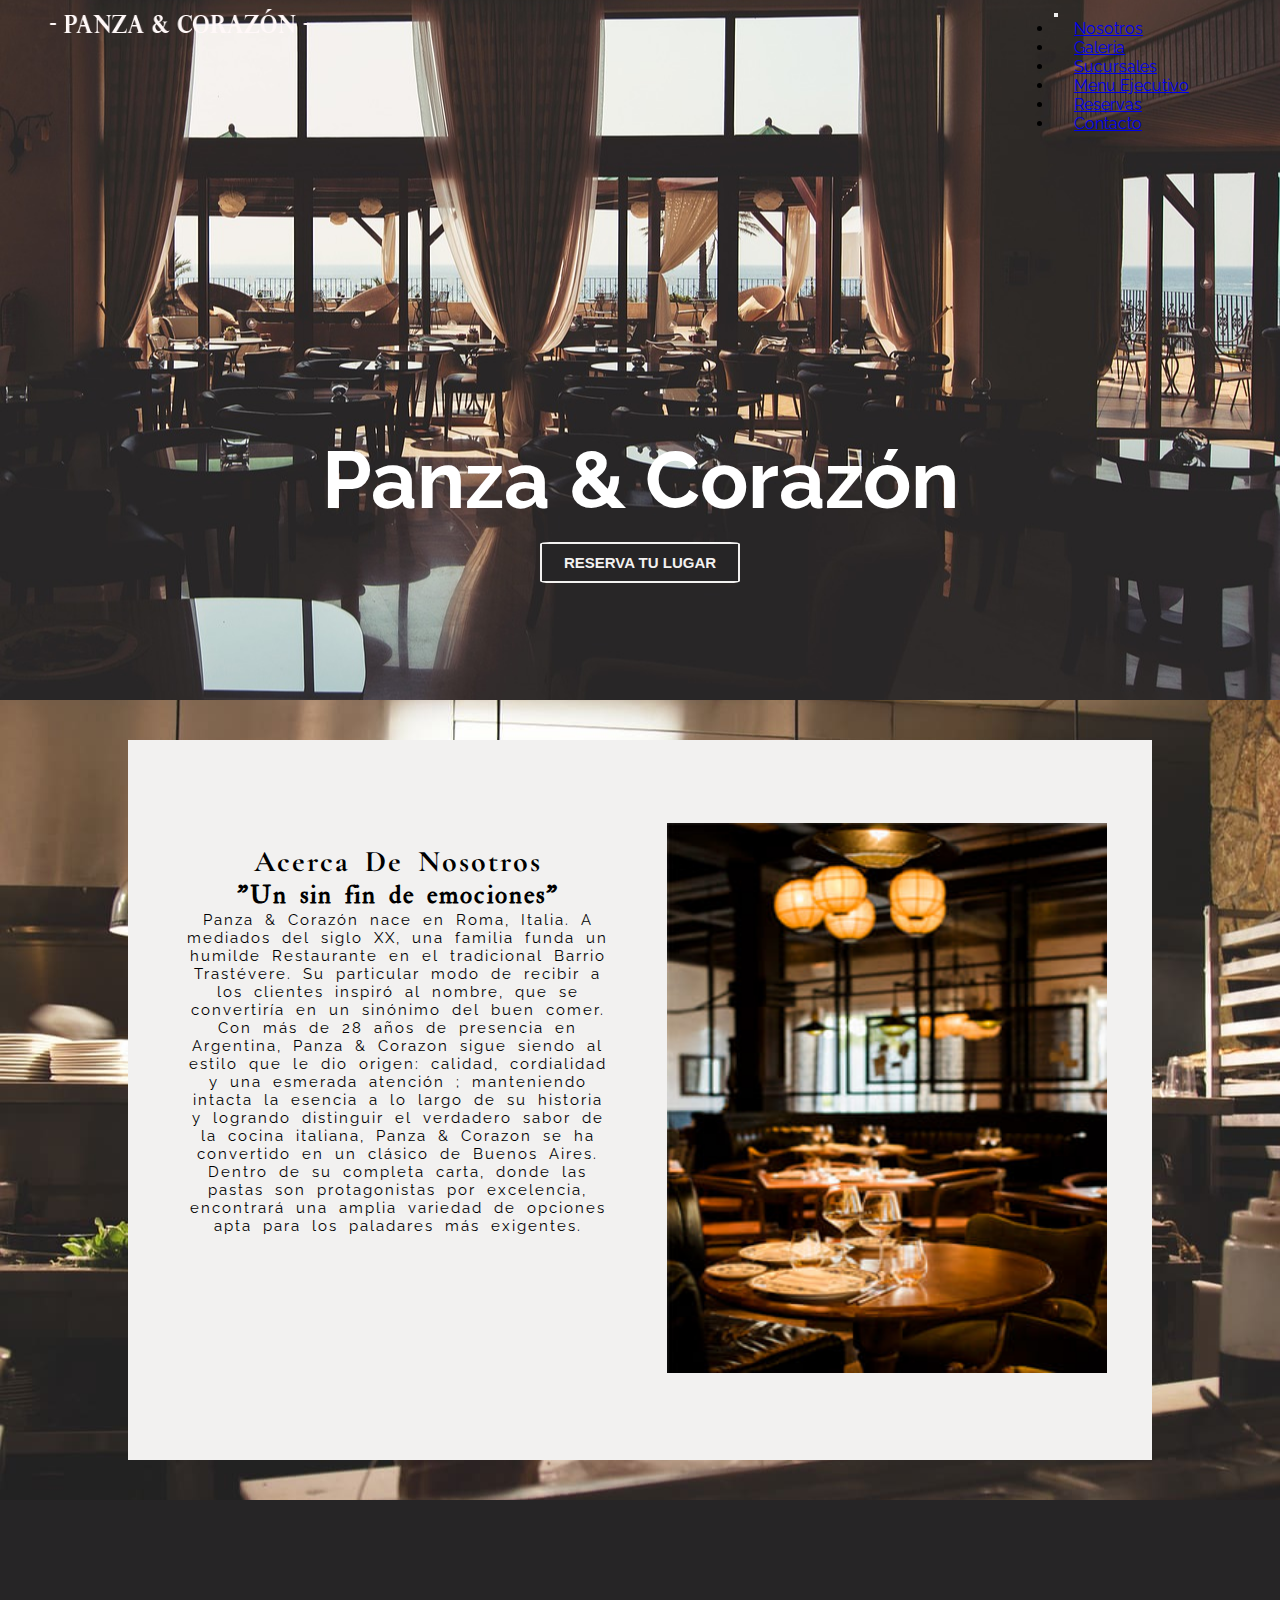
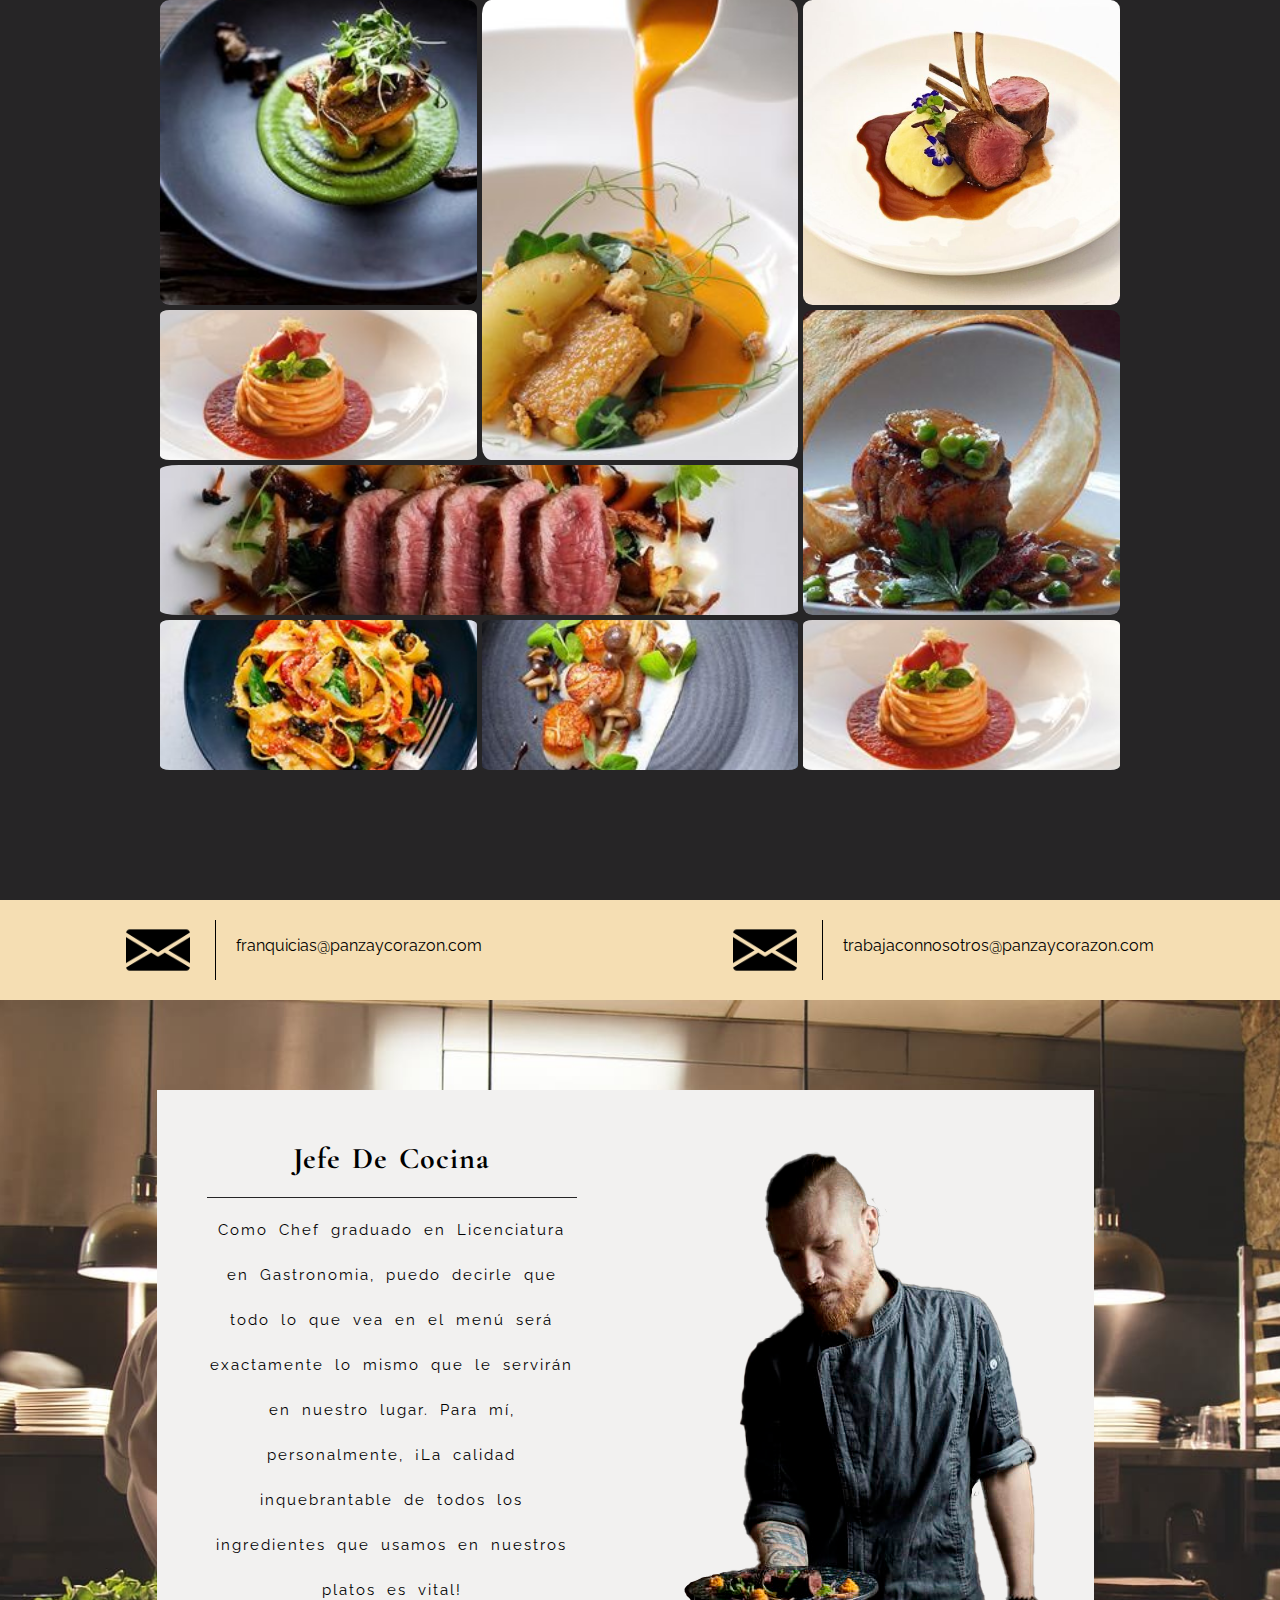
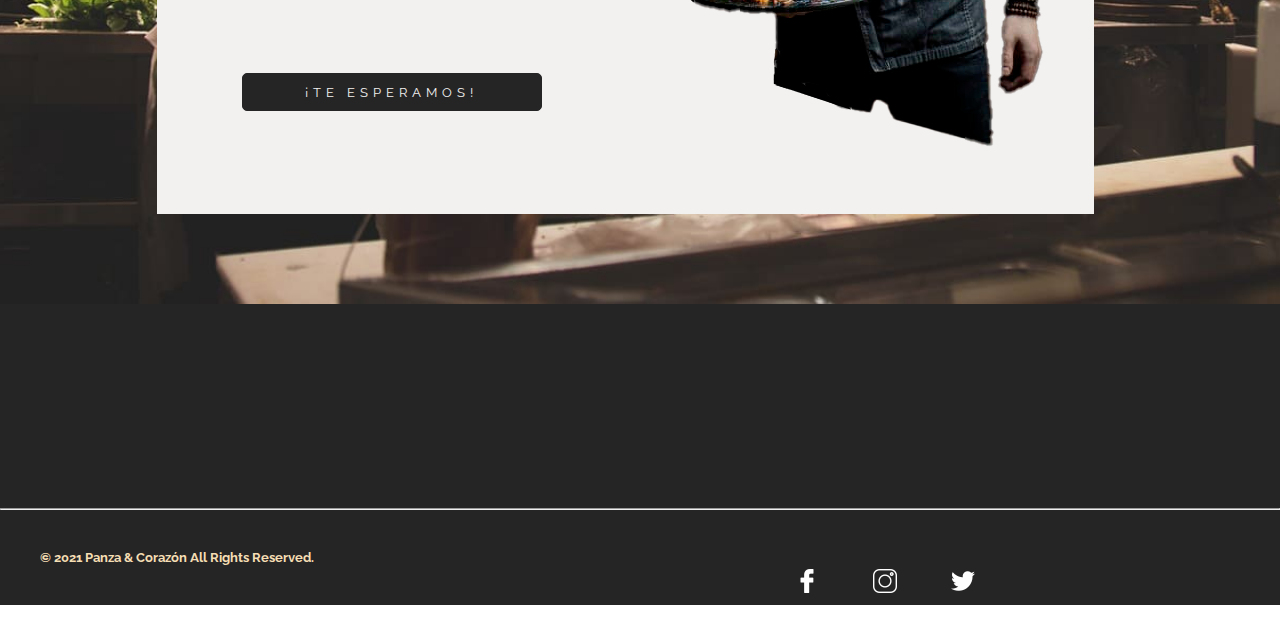
<file: index.html>
<!DOCTYPE html>
<html lang="en">
<head>
    <meta charset="UTF-8">
    <meta http-equiv="X-UA-Compatible" content="IE=edge">
    <meta name="viewport" content="width=device-width, initial-scale=1.0">
    <meta name="keywords" content="restaurante, comida, chef, gourmet, platos, food, pastas, carnes, cocina, cocinero, buenos aires, ">
    <meta name="description" content="Calificado como unos de los restaurantes mas sofisticados de Buenos Aires, Panza & Corazón te invita a que conozcas nuestros priviligiados restaurantes y una comida para llenarte de un sin fin de emociones">
    <link href="https://cdn.jsdelivr.net/npm/bootstrap@5.0.2/dist/css/bootstrap.min.css" rel="stylesheet" integrity="sha384-EVSTQN3/azprG1Anm3QDgpJLIm9Nao0Yz1ztcQTwFspd3yD65VohhpuuCOmLASjC" crossorigin="anonymous">
    <link rel="stylesheet" href="./sass/style.css">
    <link rel="preconnect" href="https://fonts.googleapis.com">
    <link rel="preconnect" href="https://fonts.gstatic.com" crossorigin>
    <link href="https://fonts.googleapis.com/css2?family=Raleway&display=swap" rel="stylesheet">
    <link href="https://fonts.googleapis.com/css2?family=Cormorant+Garamond:ital,wght@1,300&display=swap" rel="stylesheet">
    <link href="https://fonts.googleapis.com/css2?family=IM+Fell+Double+Pica:ital@1&display=swap" rel="stylesheet">
     
    <title>Panza & Corazón - Nosotros</title>
</head>
<body>  
    <header class="fondo">
        <nav class="navbar navbar-expand-lg navbar-dark bg-dark fondo__menu">
            <div class="logo">   
             <a href="./index.html"> <img src="./imagenes/logo.png" width="300px" height="50px" alt=""> </a>
            </div>
            <div class="container-fluid display">
                <a class="navbar-brand" href="#"></a>
                <button class="navbar-toggler" type="button" data-bs-toggle="collapse" data-bs-target="#navbarNav" aria-controls="navbarNav" aria-expanded="false" aria-label="Toggle navigation">
                  <span class="navbar-toggler-icon"></span>
                </button>
                <div class="collapse navbar-collapse" id="navbarNav">
                  <ul class="navbar-nav menunav">
                    <li class="nav-item">
                      <a class="nav-link active link" aria-current="page" href="#Nosotros">Nosotros</a>
                    </li>
                    <li class="nav-item">
                      <a class="nav-link link" href="#Galeria">Galeria</a>
                    </li>
                    <li class="nav-item">
                      <a class="nav-link link" href="./sucursales.html">Sucursales</a>
                    </li>
                    <li class="nav-item">
                      <a class="nav-link link" href="./menu-ejecutivo.html">Menu Ejecutivo</a>
                    </li>
                    <li class="nav-item">
                      <a class="nav-link link" href="./reservas.html">Reservas</a>
                    </li>
                    <li class="nav-item">
                      <a class="nav-link link" href="./contacto.html">Contacto</a>
                    </li>
                  </ul>
                </div>
              </div>
            </nav>
       <h1>
           Panza & Corazón
       </h1>  
       <div class="fondo__redes bg-dark">
        <a href=" " >
          <img class="img-footer" src="./imagenes/logo-facebook-24px.png" alt="icono de twitter">
        </a>
        <a href="">
          <img src="./imagenes/logo-instagram-24px.png" alt="icono de pinstragram">
        </a>
        <a href=""> 
          <img src="./imagenes/logo-twitter-24px.png" alt="icono de facebook">
         </a>
        </div>
       <a href="reservas.html#Reservas"><button class="boton-reservar">RESERVA TU LUGAR</button></a>       
 </header>            
  <main>
      <section id="Nosotros" class="primeraSeccion">
        <div class="primeraSeccion__contenedor">
          <div class="primeraSeccion__p">
            <h2 class="border-bottom title-titulos"> Acerca De Nosotros</h2>
            <h3 class="title-subtitulos">"Un sin fin de emociones"</h3>
            <p class="title-texto">Panza & Corazón nace en Roma, Italia. A mediados del siglo XX, una familia funda un humilde Restaurante en el tradicional Barrio Trastévere. Su particular modo de recibir a los clientes inspiró al nombre, que se convertiría en un sinónimo del buen comer.
            Con más de 28 años de presencia en Argentina, Panza & Corazon sigue siendo al estilo que le dio origen: calidad, cordialidad y una esmerada atención ; manteniendo intacta la esencia a lo largo de su historia y logrando distinguir el verdadero sabor de la cocina italiana, Panza & Corazon se ha convertido en un clásico de Buenos Aires.
            Dentro de su completa carta, donde las pastas son protagonistas por excelencia, encontrará una amplia variedad de opciones apta para los paladares más exigentes.
            </p>
          </div>
          <div class="container-img">
            <img class="img-fluid rounded" src="imagenes/restaurante.jpg" width="440px" height="550px" alt="imagen del interior del restaurante"> 
          </div>
        </div>      
        </section>
      <div class="galeria">
        <section id="Galeria" class="galeria__conteiner">
          <div class="griditem item1"></div>
          <div class="griditem item2"></div>
          <div class="griditem item3"></div>
          <div class="griditem item4"></div>
          <div class="griditem item10"></div>
          <div class="griditem item5"></div>
          <div class="griditem item6"></div>
          <div class="griditem item7"></div>
          <div class="griditem item8"></div>
        </section>
    </div>
    <section class="segundaSeccion">
      <div class="segundaSeccion__div1">  
          <img class="segundaSeccion__imagen1" src="imagenes/email.png" width="90px" height="60px" alt="imagen de correo electronico">
          <p class="segundaSeccion__p1">
            franquicias@panzaycorazon.com
          </p>
      </div>
      <div class="segundaSeccion__div2"> 
          <img class="segundaSeccion__imagen2" src="imagenes/email.png"  width="90px" height="60px" alt="imagen de correo electronico">
          <p class="segundaSeccion__p2">
            trabajaconnosotros@panzaycorazon.com
          </p>
      </div>
    </section>
    <section class="terceraSeccion">
      <div> 
        <div class="terceraSeccion__container">
          <div class="terceraSeccion__p">
            <h3 class="title-titulos">Jefe De Cocina</h3> 
            <p class="title-texto">Como Chef graduado en Licenciatura en Gastronomia, puedo decirle que todo lo que vea en el menú será exactamente lo mismo que le servirán en nuestro lugar. Para mí, personalmente, ¡La calidad inquebrantable de todos los ingredientes que usamos en nuestros platos es vital!</p> 
            <a href="reservas.html#Reservas">
              <button class="boton-teEsperamos">
              ¡TE ESPERAMOS!
              </button>
            </a>      
          </div>
          <div class="container-img-terceraSeccion">
            <img src="./imagenes/img-terceraSeccion.png" alt="">
          </div>
        </div>
    </div>
    </section> 
  </main>
    <footer>
      <iframe src="https://www.google.com/maps/embed?pb=!1m14!1m8!1m3!1d6568.590725986395!2d-58.394844!3d-34.596692!3m2!1i1024!2i768!4f13.1!3m3!1m2!1s0x0%3A0x518ad4850449560!2sLa%20Parolaccia%20Barrio%20Norte!5e0!3m2!1ses!2sus!4v1623773133102!5m2!1ses!2sus" width="100%" height="200px" style="border:0;" allowfullscreen="" loading="lazy">
      </iframe>
      <hr>
      <h6>
            © 2021 Panza & Corazón All Rights Reserved.
      </h6>
      <div class="footer__conteiner">
        <img class="img-footer" src="./imagenes/logo-facebook-24px.png" alt="icono de twitter">
        <img src="./imagenes/logo-instagram-24px.png" alt="icono de pinstragram">
        <img src="./imagenes/logo-twitter-24px.png" alt="icono de facebook">
        </div>
    </footer>
    <script src="https://cdn.jsdelivr.net/npm/bootstrap@5.0.2/dist/js/bootstrap.bundle.min.js" integrity="sha384-MrcW6ZMFYlzcLA8Nl+NtUVF0sA7MsXsP1UyJoMp4YLEuNSfAP+JcXn/tWtIaxVXM" crossorigin="anonymous"></script>
</body>
</html>
</file>
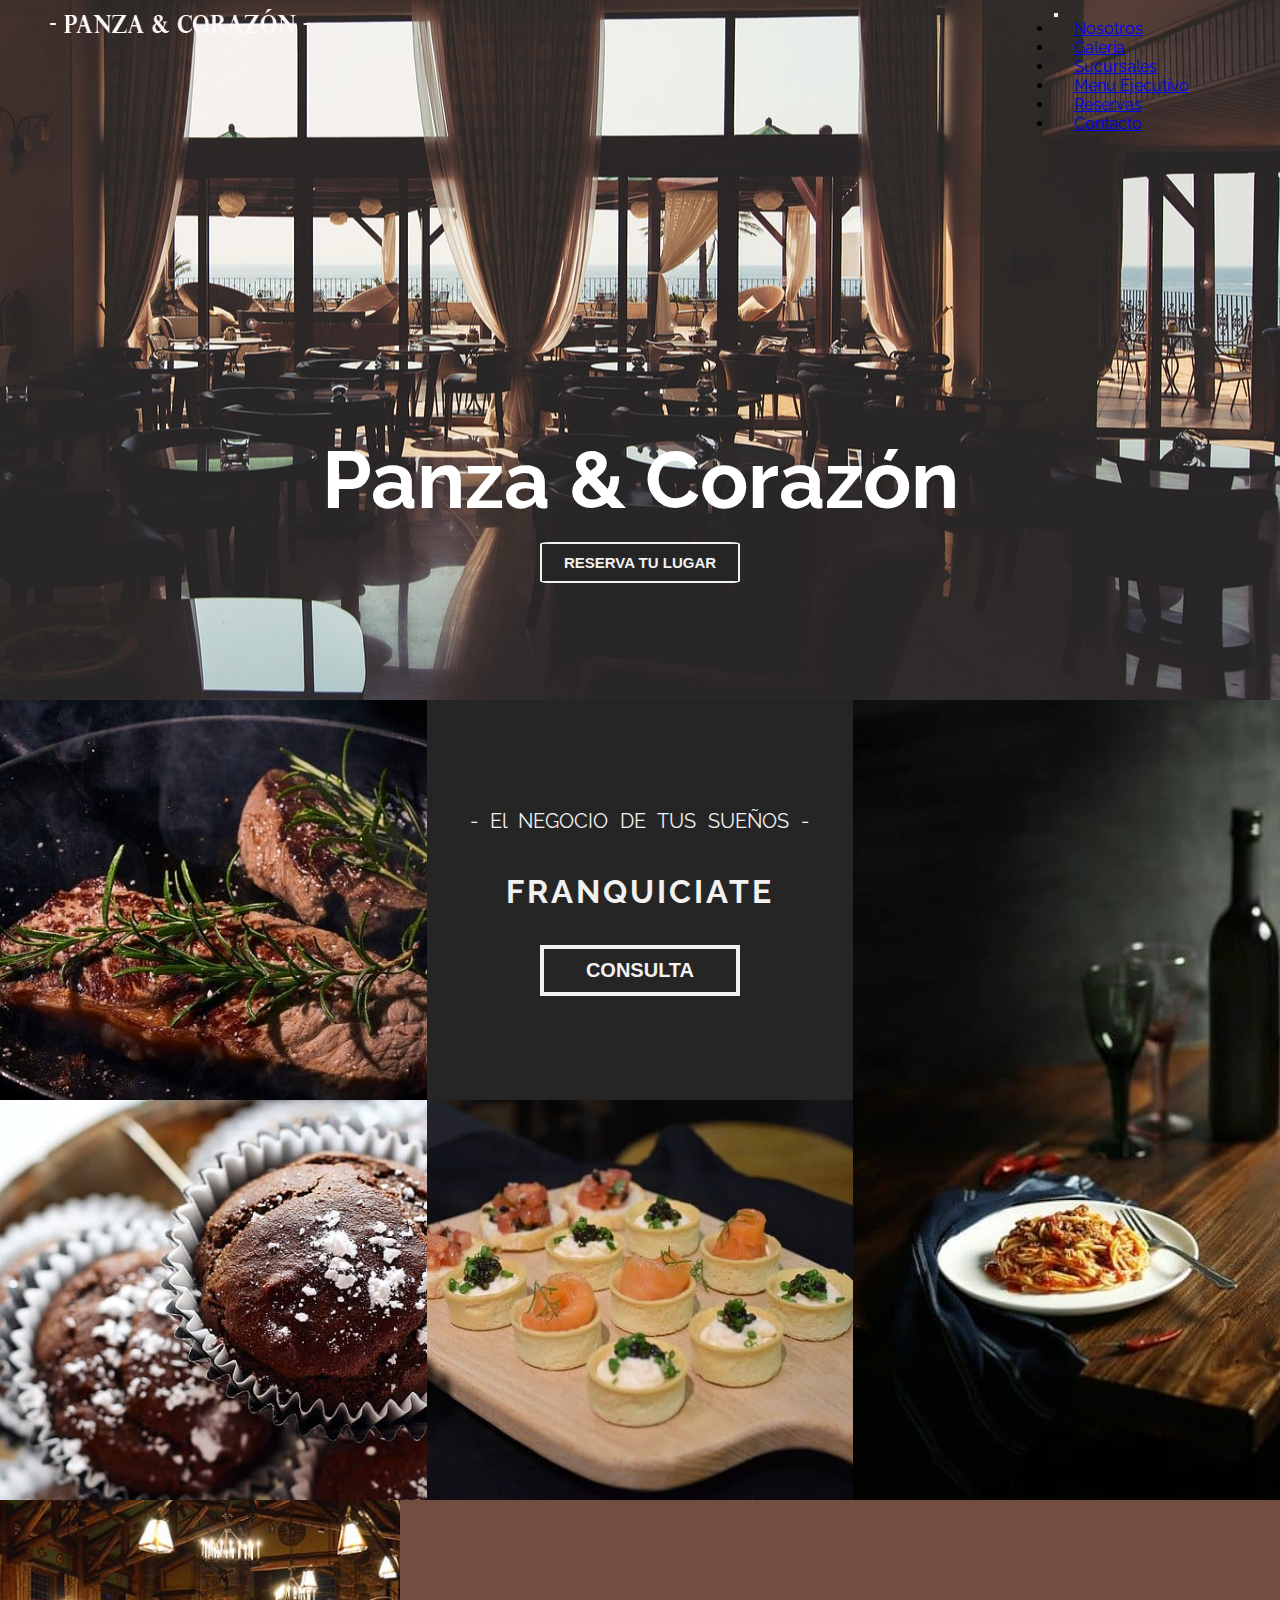
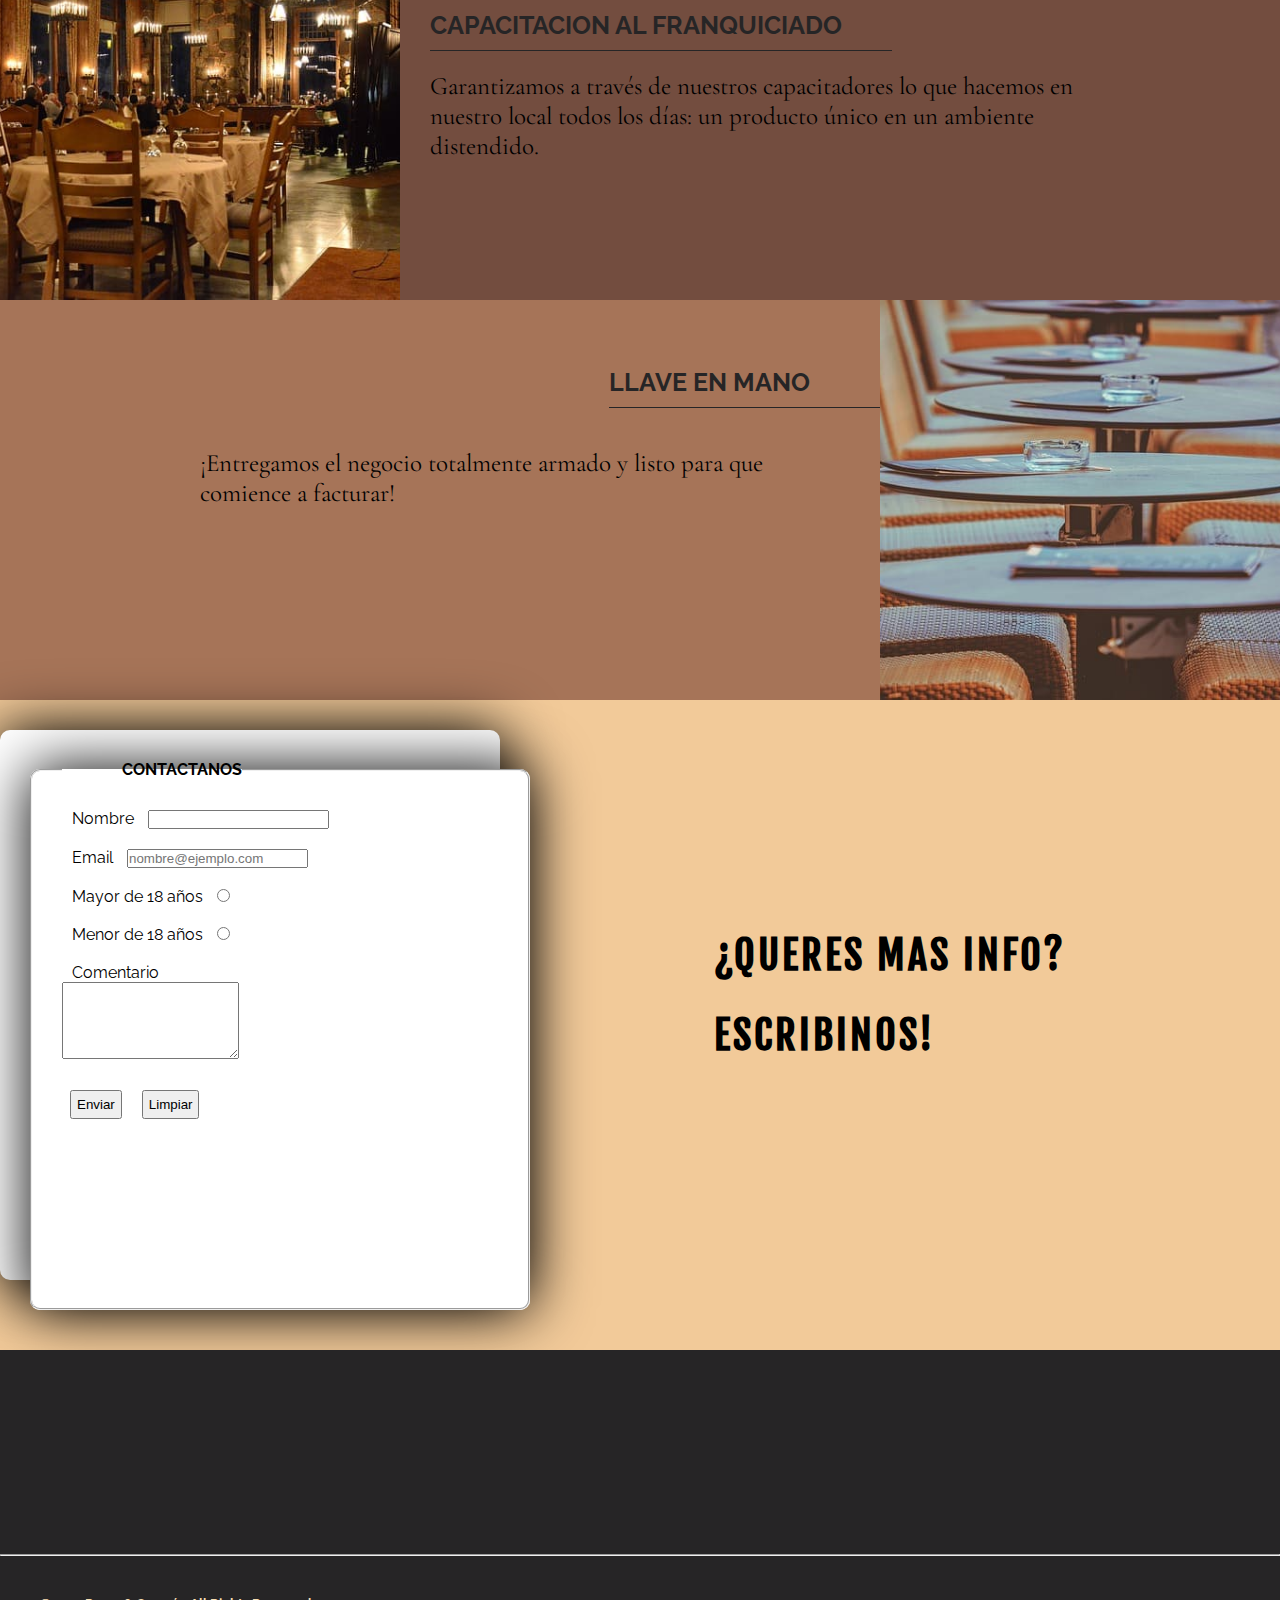
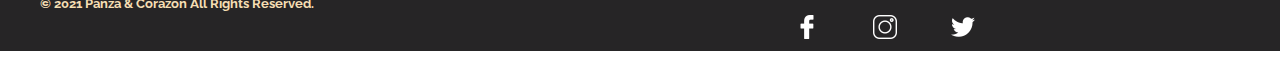
<file: contacto.html>
<!DOCTYPE html>
<html lang="en">
<head>
    <meta charset="UTF-8">
    <meta http-equiv="X-UA-Compatible" content="IE=edge">
    <meta name="viewport" content="width=device-width, initial-scale=1.0">
    <meta name="keywords" content="restaurante, comida, chef, gourmet, platos, food, pastas, carnes, cocina, cocinero, buenos aires, ">
    <meta name="description" content="Calificado como unos de los restaurantes mas sofisticados de Buenos Aires, Panza & Corazón te invita a que conozcas nuestros priviligiados restaurantes y una comida para llenarte de un sin fin de emociones">
    <link href="https://cdn.jsdelivr.net/npm/bootstrap@5.0.2/dist/css/bootstrap.min.css" rel="stylesheet" integrity="sha384-EVSTQN3/azprG1Anm3QDgpJLIm9Nao0Yz1ztcQTwFspd3yD65VohhpuuCOmLASjC" crossorigin="anonymous">
    <link rel="stylesheet" href="./sass/style.css">
    <link rel="preconnect" href="https://fonts.googleapis.com">
    <link rel="preconnect" href="https://fonts.gstatic.com" crossorigin>
    <link href="https://fonts.googleapis.com/css2?family=Raleway&display=swap" rel="stylesheet">
    <link href="https://fonts.googleapis.com/css2?family=Cormorant+Garamond:ital,wght@1,300&display=swap" rel="stylesheet">
    <link href="https://fonts.googleapis.com/css2?family=IM+Fell+Double+Pica:ital@1&display=swap" rel="stylesheet">
    <link href="https://fonts.googleapis.com/css2?family=Fjalla+One&display=swap" rel="stylesheet">
     
    <title>Panza & Corazón- Contacto</title>
</head>
<body>
  <header class="fondo">
    <nav class="navbar navbar-expand-lg navbar-dark bg-dark fondo__menu">
        <div class="logo">   
         <a href="./index.html"> <img src="./imagenes/logo.png" width="300px" height="50px" alt=""> </a>
        </div>
        <div class="container-fluid display">
            <a class="navbar-brand" href="#"></a>
            <button class="navbar-toggler" type="button" data-bs-toggle="collapse" data-bs-target="#navbarNav" aria-controls="navbarNav" aria-expanded="false" aria-label="Toggle navigation">
              <span class="navbar-toggler-icon"></span>
            </button>
            <div class="collapse navbar-collapse" id="navbarNav">
              <ul class="navbar-nav menunav">
                <li class="nav-item">
                  <a class="nav-link active link" aria-current="page" href="index.html#Nosotros">Nosotros</a>
                </li>
                <li class="nav-item">
                  <a class="nav-link link" href="index.html#Galeria">Galeria</a>
                </li>
                <li class="nav-item">
                  <a class="nav-link link" href="./sucursales.html">Sucursales</a>
                </li>
                <li class="nav-item">
                  <a class="nav-link link" href="./menu-ejecutivo.html">Menu Ejecutivo</a>
                </li>
                <li class="nav-item">
                  <a class="nav-link link" href="./reservas.html">Reservas</a>
                </li>
                <li class="nav-item">
                  <a class="nav-link link" href="./contacto.html">Contacto</a>
                </li>
              </ul>
            </div>
          </div>
        </nav>
   <h1>
       Panza & Corazón
   </h1>  
   <div class="fondo__redes bg-dark">
    <a href=" " >
      <img class="img-footer" src="./imagenes/logo-facebook-24px.png" alt="icono de twitter">
    </a>
    <a href="">
      <img src="./imagenes/logo-instagram-24px.png" alt="icono de pinstragram">
    </a>
    <a href=""> 
      <img src="./imagenes/logo-twitter-24px.png" alt="icono de facebook">
     </a>
    </div>
   <a href="reservas.html#Reservas"><button class="boton-reservar">RESERVA TU LUGAR</button></a>       
</header>   <main>
    <section class="contenedorContacto1">
      <div class="bife-contacto"></div>
      <div class="texto-contacto">
        <p class="p1-contacto"> - El NEGOCIO DE TUS SUEÑOS -</p>
        <P class="p2-contacto"> FRANQUICIATE </P>
        <a href="#contacto"><button class="button-contacto">CONSULTA</button></a>
      </div>
      <div class="vino-contacto"></div>
      <div class="cupcake-contacto"></div>
      <div class="canapes-contacto"></div>
    </section>
    <section class="contenedorContacto2">
      <div class="imagen1-contacto"></div>
      <div class="texto1-contacto">
        <h3>CAPACITACION AL FRANQUICIADO</h3>
        <P>Garantizamos a través de nuestros capacitadores lo que hacemos en nuestro local todos los días: un producto único en un ambiente distendido.</P>
      </div>
    </section>
    <section class="contenedorContacto3">
      <div class="imagen2-contacto"></div>
      <div class="texto2-contacto">
        <h3>LLAVE EN MANO</h3>
        <P>¡Entregamos el negocio totalmente armado y listo para que comience a facturar!
        </P>
      </div>
    </section>
    <section class="contenedorFormulario">
      <form class="formulario" action="" id="contacto">
        <fieldset class="formulario" >
          <legend> <h4>CONTACTANOS</h4></legend>
          <label for="Nombre">Nombre</label>
          <input type="text" id="Nombre" name="Nombre"> <br> <br>
          <label for="Email">Email</label> 
          <input type="email" id="Email"  name="email" placeholder="nombre@ejemplo.com"> <br><br>
          <label for="mas18">Mayor de 18 años</label>
          <input type="radio" name="edad" value="mayor"><br><br>
          <label for="menos18">Menor de 18 años</label>
          <input type="radio" name="edad" value="menor"><br><br>
          <label for="Comentario">Comentario</label><br>
          <textarea name="Comentarios" cols="20" rows="5"></textarea> <br><br>
          <input class="boton-formulario"  type="submit" value="Enviar" >
          <input class="boton-formulario" type="reset" value="Limpiar">
        </fieldset>
      </form>
      <div class="contenedorFormulario-texto">
        <h3>¿QUERES MAS INFO?</h3>
        <h4>ESCRIBINOS!</h4>
      </div>
  </section>
  </main>
    <footer>
      <iframe src="https://www.google.com/maps/embed?pb=!1m14!1m8!1m3!1d6568.590725986395!2d-58.394844!3d-34.596692!3m2!1i1024!2i768!4f13.1!3m3!1m2!1s0x0%3A0x518ad4850449560!2sLa%20Parolaccia%20Barrio%20Norte!5e0!3m2!1ses!2sus!4v1623773133102!5m2!1ses!2sus" width="100%" height="200px" style="border:0;" allowfullscreen="" loading="lazy"></iframe>
      <hr>
      <h6>
       © 2021 Panza & Corazón All Rights Reserved.
      </h6>
      <div class="footer__conteiner">
        <img src="./imagenes/logo-facebook-24px.png" alt="icono de twitter">
        <img src="./imagenes/logo-instagram-24px.png" alt="icono de pinstragram">
        <img src="./imagenes/logo-twitter-24px.png" alt="icono de facebook">
      </div>
    </footer>
    <script src="https://cdn.jsdelivr.net/npm/bootstrap@5.0.2/dist/js/bootstrap.bundle.min.js" integrity="sha384-MrcW6ZMFYlzcLA8Nl+NtUVF0sA7MsXsP1UyJoMp4YLEuNSfAP+JcXn/tWtIaxVXM" crossorigin="anonymous"></script> 
</body>
</html>
</file>
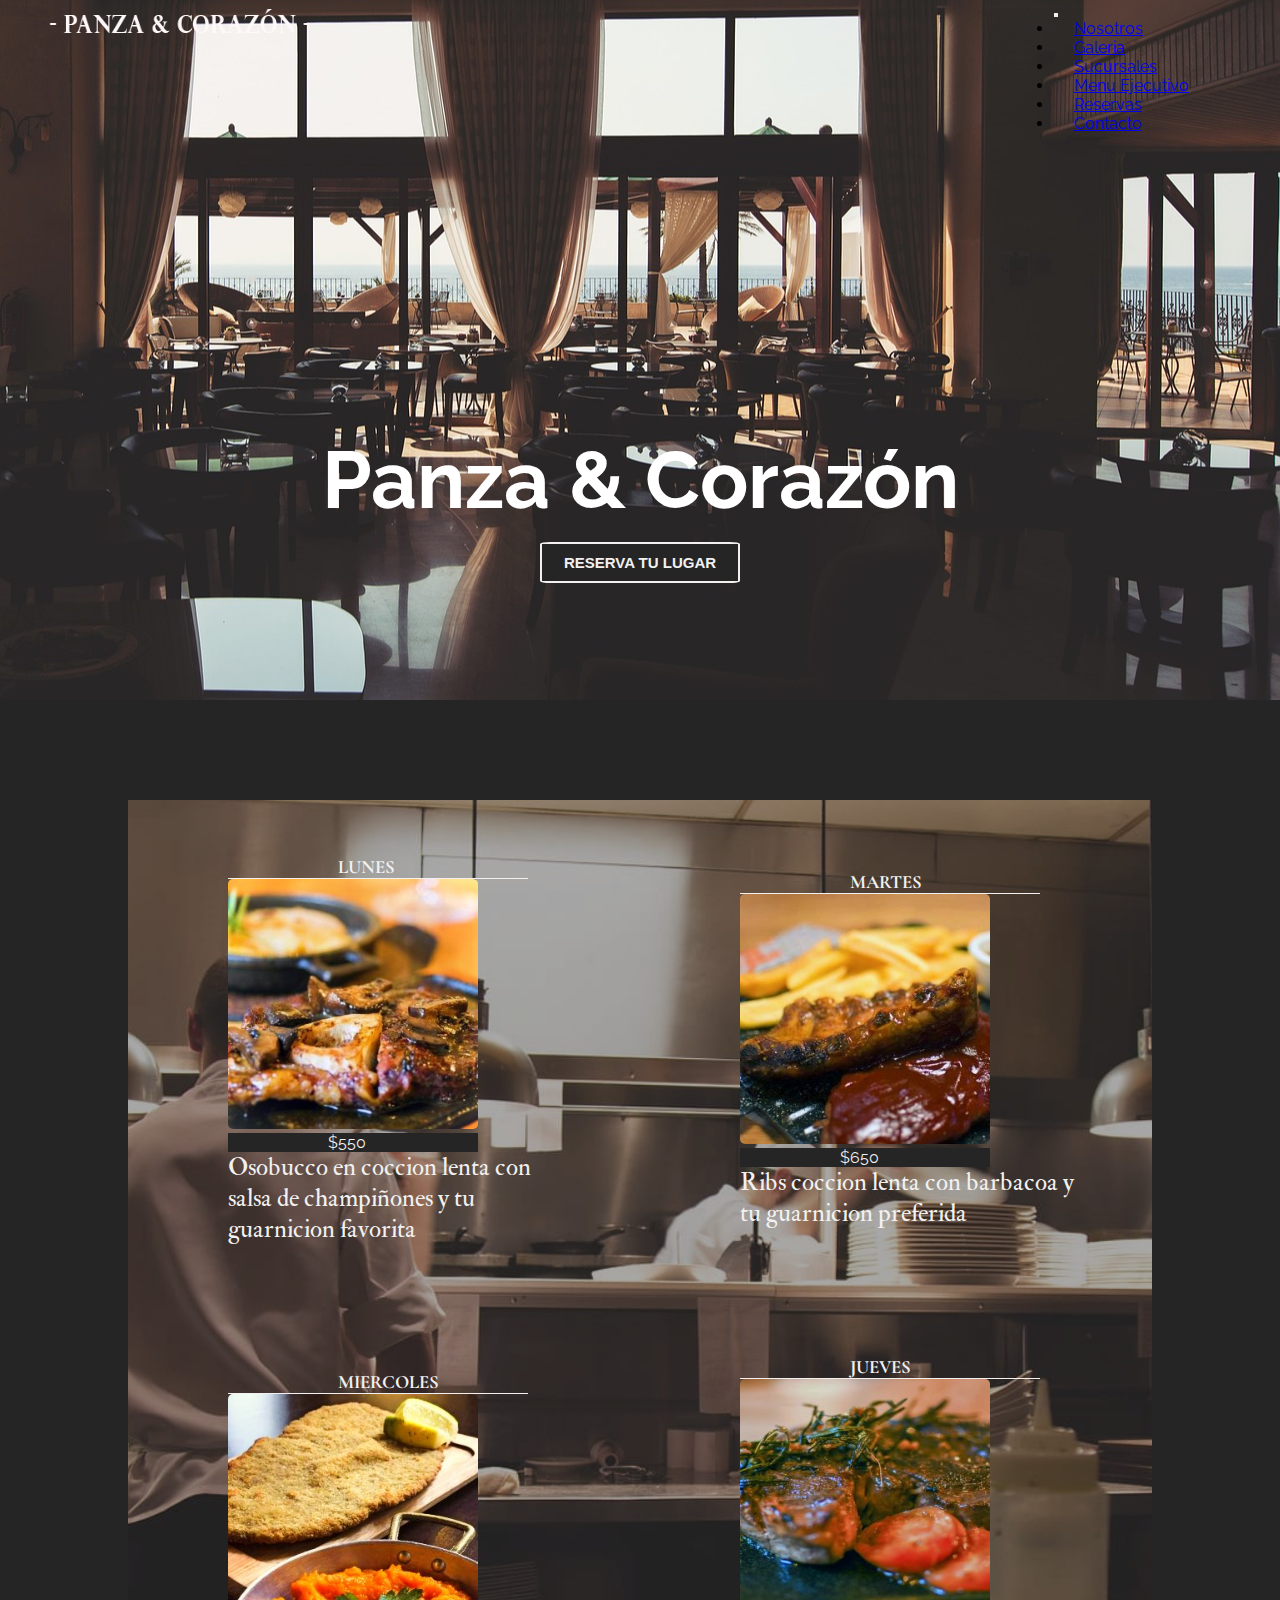
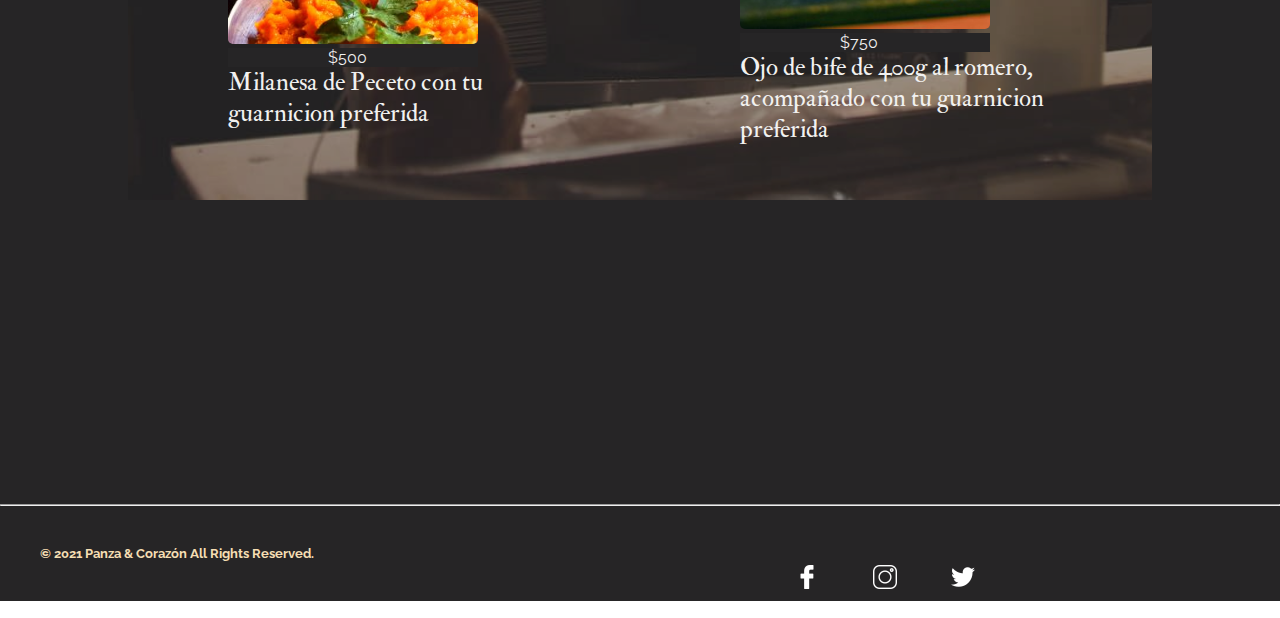
<file: menu-ejecutivo.html>
<!DOCTYPE html>
<html lang="en">
<head>
    <meta charset="UTF-8">
    <meta http-equiv="X-UA-Compatible" content="IE=edge">
    <meta name="viewport" content="width=device-width, initial-scale=1.0">
    <meta name="keywords" content="restaurante, comida, chef, gourmet, platos, food, pastas, carnes, cocina, cocinero, buenos aires, ">
    <meta name="description" content="Calificado como unos de los restaurantes mas sofisticados de Buenos Aires, Panza & Corazón te invita a que conozcas nuestros priviligiados restaurantes y una comida para llenarte de un sin fin de emociones">
    <link href="https://cdn.jsdelivr.net/npm/bootstrap@5.0.2/dist/css/bootstrap.min.css" rel="stylesheet" integrity="sha384-EVSTQN3/azprG1Anm3QDgpJLIm9Nao0Yz1ztcQTwFspd3yD65VohhpuuCOmLASjC" crossorigin="anonymous">
    <link rel="stylesheet" href="./sass/style.css">
    <link rel="preconnect" href="https://fonts.googleapis.com">
    <link rel="preconnect" href="https://fonts.gstatic.com" crossorigin>
    <link href="https://fonts.googleapis.com/css2?family=Raleway&display=swap" rel="stylesheet">
    <link href="https://fonts.googleapis.com/css2?family=Cormorant+Garamond:ital,wght@1,300&display=swap" rel="stylesheet">
    <link href="https://fonts.googleapis.com/css2?family=IM+Fell+Double+Pica:ital@1&display=swap" rel="stylesheet">
     
    <title>Panza & Corazón- Menu</title>
</head>
<body>
  <header class="fondo">
    <nav class="navbar navbar-expand-lg navbar-dark bg-dark fondo__menu">
        <div class="logo">   
         <a href="./index.html"> <img src="./imagenes/logo.png" width="300px" height="50px" alt=""> </a>
        </div>
        <div class="container-fluid display">
            <a class="navbar-brand" href="#"></a>
            <button class="navbar-toggler" type="button" data-bs-toggle="collapse" data-bs-target="#navbarNav" aria-controls="navbarNav" aria-expanded="false" aria-label="Toggle navigation">
              <span class="navbar-toggler-icon"></span>
            </button>
            <div class="collapse navbar-collapse" id="navbarNav">
              <ul class="navbar-nav menunav">
                <li class="nav-item">
                  <a class="nav-link active link" aria-current="page" href="index.html#Nosotros">Nosotros</a>
                </li>
                <li class="nav-item">
                  <a class="nav-link link" href="index.html#Galeria">Galeria</a>
                </li>
                <li class="nav-item">
                  <a class="nav-link link" href="./sucursales.html">Sucursales</a>
                </li>
                <li class="nav-item">
                  <a class="nav-link link" href="./menu-ejecutivo.html">Menu Ejecutivo</a>
                </li>
                <li class="nav-item">
                  <a class="nav-link link" href="./reservas.html">Reservas</a>
                </li>
                <li class="nav-item">
                  <a class="nav-link link" href="./contacto.html">Contacto</a>
                </li>
              </ul>
            </div>
          </div>
        </nav>
   <h1>
       Panza & Corazón
   </h1>  
   <div class="fondo__redes bg-dark">
    <a href=" " >
      <img class="img-footer" src="./imagenes/logo-facebook-24px.png" alt="icono de twitter">
    </a>
    <a href="">
      <img src="./imagenes/logo-instagram-24px.png" alt="icono de pinstragram">
    </a>
    <a href=""> 
      <img src="./imagenes/logo-twitter-24px.png" alt="icono de facebook">
     </a>
    </div>
   <a href="reservas.html#Reservas"><button class="boton-reservar">RESERVA TU LUGAR</button></a>       
</header> 
    <main class="fondoMenu">
        <section class="menuContainer">
          <div class="menuContainer__divs menuLunes">
            <div>   
              <h3 class="diaSemana">Lunes</h3>     
            </div>
            <div class="img-p">       
              <figure>
                <img src="imagenes/ejecutivoOsobuco.jpg" width="250px" height="250px" alt="plato de osobuco con guarnicion">
                <figcaption>$550</figcaption>
              </figure>
              <p> Osobucco en coccion lenta con salsa de champiñones y tu guarnicion favorita</p>
            </div> 
          </div>
          <div class="menuContainer__divs menuMartes">  
            <div>
                <h3 class="diaSemana">Martes</h3>
            </div>  
            <div class="img-p">           
              <figure>           
                <img src="imagenes/ejecutivoRibs.jpg" width="250px" height="250px" alt="plato de ribs a la barbacoa">
              <figcaption>$650</figcaption>
              </figure> 
              <p> Ribs coccion lenta con barbacoa y tu guarnicion preferida </p>
            </div> 
          </div>
          <div class="menuContainer__divs menuMiercoles">
            <div>  
              <h3 class="diaSemana">Miercoles</h3>  
            </div>             
            <div class="img-p"> 
              <figure>           
                <img src="imagenes/ejecutivoMilanesa.jpg" width="250px" height="250px" alt="plato de milanesa con guarnicion">
              <figcaption>$500</figcaption>
              </figure> 
              <p>Milanesa de Peceto con tu guarnicion preferida</p>
            </div> 
          </div>
          <div class="menuContainer__divs menuJueves"> 
            <div>   
              <h3 class="diaSemana">Jueves</h3> 
            </div> 
            <div class="img-p">           
              <figure>               
                <img src="imagenes/ejecutiboOjodebife.jpg" width="250px" height="250px" alt="Ojo de bife con guarnicion">
              <figcaption>$750</figcaption>
              </figure>
              <p>Ojo de bife de 400g al romero, acompañado con tu guarnicion preferida</p>
            </div>  
          </div>
        </section>
    </main>
    <footer>
        <iframe src="https://www.google.com/maps/embed?pb=!1m14!1m8!1m3!1d6568.590725986395!2d-58.394844!3d-34.596692!3m2!1i1024!2i768!4f13.1!3m3!1m2!1s0x0%3A0x518ad4850449560!2sLa%20Parolaccia%20Barrio%20Norte!5e0!3m2!1ses!2sus!4v1623773133102!5m2!1ses!2sus" width="100%" height="200px" style="border:0;" allowfullscreen="" loading="lazy"></iframe>
        <hr>
        <h6>
            © 2021 Panza & Corazón All Rights Reserved.
        </h6>
        <div class="footer__conteiner">
          <img src="./imagenes/logo-facebook-24px.png" alt="icono de twitter">
          <img src="./imagenes/logo-instagram-24px.png" alt="icono de pinstragram">
          <img src="./imagenes/logo-twitter-24px.png" alt="icono de facebook">
          </div>
    </footer> 
    <script src="https://cdn.jsdelivr.net/npm/bootstrap@5.0.2/dist/js/bootstrap.bundle.min.js" integrity="sha384-MrcW6ZMFYlzcLA8Nl+NtUVF0sA7MsXsP1UyJoMp4YLEuNSfAP+JcXn/tWtIaxVXM" crossorigin="anonymous"></script>  
</body>
</html>
</file>
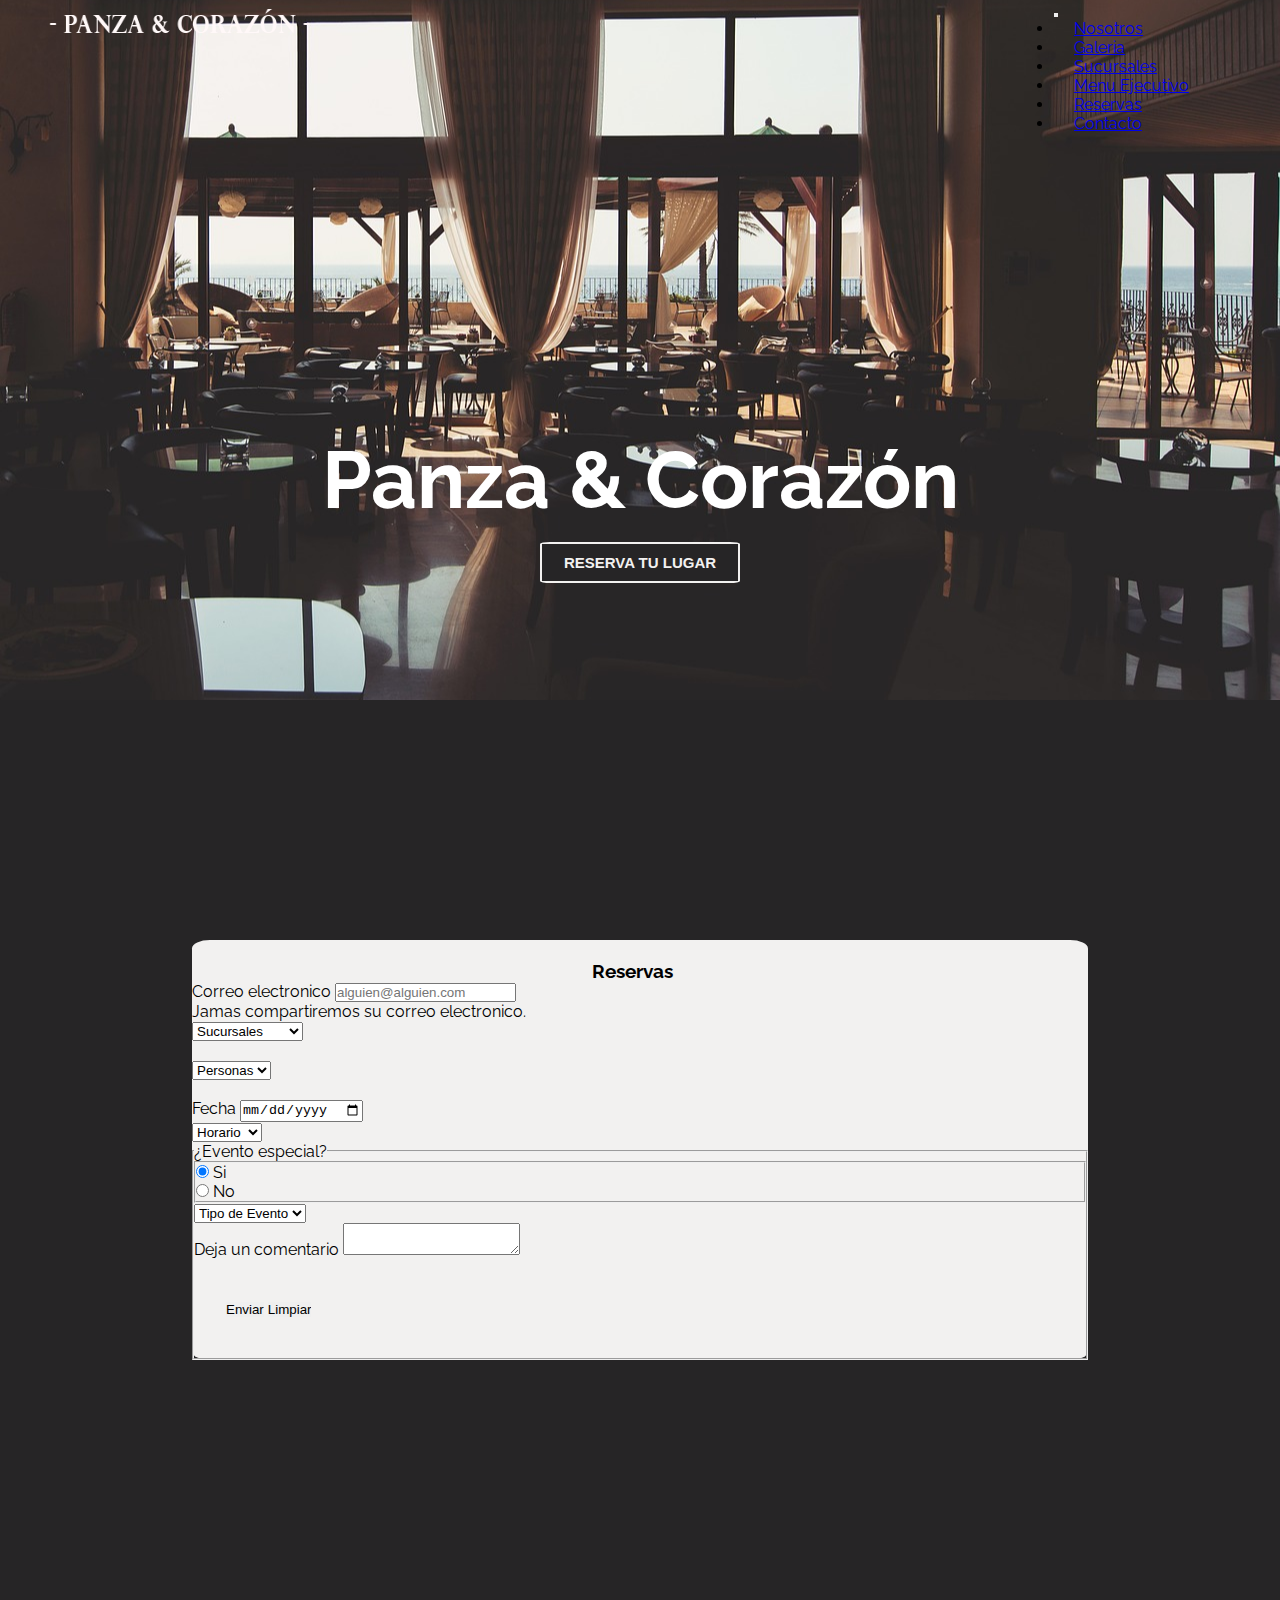
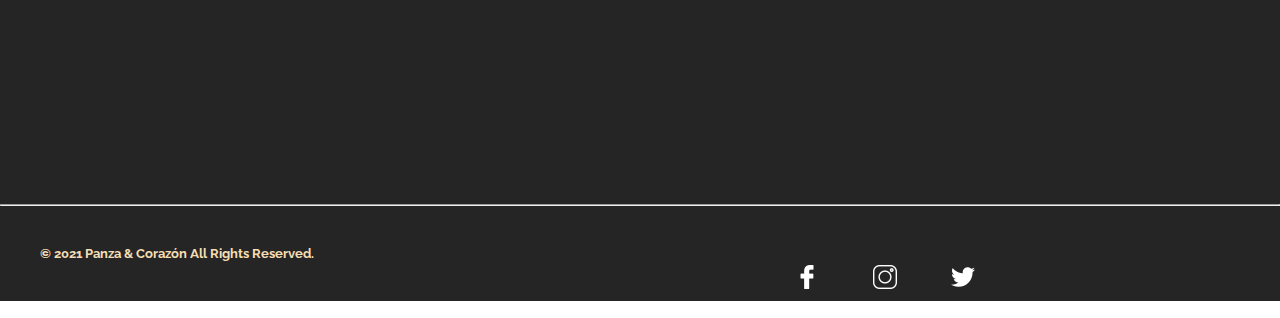
<file: reservas.html>
<!DOCTYPE html>
<html lang="en">
<head>
    <meta charset="UTF-8">
    <meta http-equiv="X-UA-Compatible" content="IE=edge">
    <meta name="viewport" content="width=device-width, initial-scale=1.0">
    <meta name="keywords" content="restaurante, comida, chef, gourmet, platos, food, pastas, carnes, cocina, cocinero, buenos aires, ">
    <meta name="description" content="Calificado como unos de los restaurantes mas sofisticados de Buenos Aires, Panza & Corazón te invita a que conozcas nuestros priviligiados restaurantes y una comida para llenarte de un sin fin de emociones">
    <link href="https://cdn.jsdelivr.net/npm/bootstrap@5.0.2/dist/css/bootstrap.min.css" rel="stylesheet" integrity="sha384-EVSTQN3/azprG1Anm3QDgpJLIm9Nao0Yz1ztcQTwFspd3yD65VohhpuuCOmLASjC" crossorigin="anonymous">
    <link rel="stylesheet" href="./sass/style.css">
    <link rel="preconnect" href="https://fonts.googleapis.com">
    <link rel="preconnect" href="https://fonts.gstatic.com" crossorigin>
    <link href="https://fonts.googleapis.com/css2?family=Raleway&display=swap" rel="stylesheet">
    <link href="https://fonts.googleapis.com/css2?family=Cormorant+Garamond:ital,wght@1,300&display=swap" rel="stylesheet">
    <link href="https://fonts.googleapis.com/css2?family=IM+Fell+Double+Pica:ital@1&display=swap" rel="stylesheet">
     
    <title>Panza & Corazón- Reservas</title>
</head>
<body>
    <header class="fondo">
        <nav class="navbar navbar-expand-lg navbar-dark bg-dark fondo__menu">
            <div class="logo">   
             <a href="./index.html"> <img src="./imagenes/logo.png" width="300px" height="50px" alt=""> </a>
            </div>
            <div class="container-fluid display">
                <a class="navbar-brand" href="#"></a>
                <button class="navbar-toggler" type="button" data-bs-toggle="collapse" data-bs-target="#navbarNav" aria-controls="navbarNav" aria-expanded="false" aria-label="Toggle navigation">
                  <span class="navbar-toggler-icon"></span>
                </button>
                <div class="collapse navbar-collapse" id="navbarNav">
                  <ul class="navbar-nav menunav">
                    <li class="nav-item">
                      <a class="nav-link active link" aria-current="page" href="index.html#Nosotros">Nosotros</a>
                    </li>
                    <li class="nav-item">
                      <a class="nav-link link" href="index.html#Galeria">Galeria</a>
                    </li>
                    <li class="nav-item">
                      <a class="nav-link link" href="./sucursales.html">Sucursales</a>
                    </li>
                    <li class="nav-item">
                      <a class="nav-link link" href="./menu-ejecutivo.html">Menu Ejecutivo</a>
                    </li>
                    <li class="nav-item">
                      <a class="nav-link link" href="./reservas.html">Reservas</a>
                    </li>
                    <li class="nav-item">
                      <a class="nav-link link" href="./contacto.html">Contacto</a>
                    </li>
                  </ul>
                </div>
              </div>
            </nav>
       <h1>
           Panza & Corazón
       </h1>  
       <div class="fondo__redes bg-dark">
        <a href=" " >
          <img class="img-footer" src="./imagenes/logo-facebook-24px.png" alt="icono de twitter">
        </a>
        <a href="">
          <img src="./imagenes/logo-instagram-24px.png" alt="icono de pinstragram">
        </a>
        <a href=""> 
          <img src="./imagenes/logo-twitter-24px.png" alt="icono de facebook">
         </a>
        </div>
       <a href="reservas.html#Reservas"><button class="boton-reservar">RESERVA TU LUGAR</button></a>       
 </header> 
  <main>
        <section id="Reservas" class="contenedorReservas">
			<div class="container border border-light bg-light div-contenedorReservas">
				<h3 class="titulo-reservas">Reservas</h3>
             	<form class="formulario_reservas" action="" >
					<div class="mb-3">
						<label for="exampleInputEmail1" class="form-label">Correo electronico</label>
						<input type="email" class="form-control" id="exampleInputEmail1" aria-describedby="emailHelp" placeholder="alguien@alguien.com">
                       <div id="emailHelp" class="form-text">Jamas compartiremos su correo electronico.</div>
					</div>
					<select class="form-select" aria-label="Default select example" class="sucursales" name="Sucursal">
						    <option selected>Sucursales</option>
							<option value="PuertoMadero">Puerto Madero</option>
							<option value="Belgrano">Belgrano</option>
							<option value="palermo">Palermo</option>
							<option value="SanIsidro">San Isidro</option> 
					</select> <br> <br>
					<select class="form-select" aria-label="Default select example" class="personas" name="Personas" id="Personas">
						    <option selected>Personas</option>
							<option value="1">1</option>
							<option value="2">2</option>
							<option value="3">3</option>
							<option value="4">4</option>
							<option value="5">5</option>
							<option value="6">6</option>
							<option value="7">7</option>
							<option value="8">8</option>
							<option value="9">9</option>
							<option value="10">10</option>
					</select> <br> <br>
					<div class="mb-3">
						<label for="Calenderio" class="form-label">Fecha</label>
						<input type="date" name="calendario"> 
					</div>
					<div class="mb-3">
						<select class="form-select" aria-label="Default select example" class="hora" name="Hora" id="Hora">
							<option selected>Horario</option>
							<option value="20:30hs">20:30hs</option>
							<option value="21:30hs">21:30hs</option>
							<option value="22:30hs">22:30hs</option>
							<option value="23:30hs">23:30hs</option>
						</select>
				    </div>	
					<fieldset class="row mb-3">
						<legend class="col-form-label col-sm-2 pt-0">¿Evento especial?</legend>
						<fieldset class="col-sm-10">
						  <div class="form-check">
							<input class="form-check-input" type="radio" name="gridRadios" id="gridRadios1" value="option1" checked>
							<label class="form-check-label" for="gridRadios1">
							  Si
							</label>
						  </div>
						  <div class="form-check">
							<input class="form-check-input" type="radio" name="gridRadios" id="gridRadios2" value="option2">
							<label class="form-check-label" for="gridRadios2">
							  No
							</label>
						  </div>
						  </fieldset>
					<div class="mb-3 form_tipodeEvento">
						<select  class="form-select" aria-label="Default select example" name="Tipo-de-evento" name="Tipo-de-evento" id="Tipo-de-evento">
							<option selected>Tipo de Evento</option>
							<option value="Cumpleaños">Cumpleaños</option>
							<option value="Aniversario">Aniversario</option>
							<option value="Otros">Otros</option>
						</select> 
					</div>					
					<div class="input-group reserv-ttarea form_comentario"  >
						<span class="input-group-text">Deja un comentario</span>
						<textarea class="form-control" aria-label="With textarea"></textarea>
					</div>
					<div class="reserv-bottom d-inline-flex mb-3 botones-reserva">
						<input type="submit"  class="btn btn-warning w-25  d-inline-block m-auto botones-reserva1" value="Enviar">
						<input type="reset" class="btn btn-secondary w-25  d-inline-block m-auto botones-reserva2" value="Limpiar">   
					</div>
				</form>
			</div>
       </section>
    </main>
    <footer>
        <iframe src="https://www.google.com/maps/embed?pb=!1m14!1m8!1m3!1d6568.590725986395!2d-58.394844!3d-34.596692!3m2!1i1024!2i768!4f13.1!3m3!1m2!1s0x0%3A0x518ad4850449560!2sLa%20Parolaccia%20Barrio%20Norte!5e0!3m2!1ses!2sus!4v1623773133102!5m2!1ses!2sus" width="100%" height="200px" style="border:0;" allowfullscreen="" loading="lazy"></iframe>
        <hr>
        <h6>
            © 2021 Panza & Corazón All Rights Reserved.
        </h6>
		<div class="footer__conteiner">
			<img src="./imagenes/logo-facebook-24px.png" alt="icono de twitter">
			<img src="./imagenes/logo-instagram-24px.png" alt="icono de pinstragram">
			<img src="./imagenes/logo-twitter-24px.png" alt="icono de facebook">
			</div>

    </footer>
	<script src="https://cdn.jsdelivr.net/npm/bootstrap@5.0.2/dist/js/bootstrap.bundle.min.js" integrity="sha384-MrcW6ZMFYlzcLA8Nl+NtUVF0sA7MsXsP1UyJoMp4YLEuNSfAP+JcXn/tWtIaxVXM" crossorigin="anonymous"></script> 
</body>
</html>
</file>
<file: sass/style.css>
* {
  padding: 0%;
  margin: 0%;
  -webkit-box-sizing: border-box;
          box-sizing: border-box;
}

html {
  font-family: 'Raleway', sans-serif;
}

.fondo {
  display: -webkit-box;
  display: -ms-flexbox;
  display: flex;
  -webkit-box-orient: vertical;
  -webkit-box-direction: normal;
      -ms-flex-direction: column;
          flex-direction: column;
  -ms-flex-wrap: wrap;
      flex-wrap: wrap;
  width: 100%vw;
  height: 700px;
  background-image: url("../imagenes/fondoheader.jpg");
  background-blend-mode: normal, lighten, soft-light;
  background-size: cover;
  background-position: center;
  background-repeat: no-repeat;
}

.fondo .fondo__redes {
  display: none;
}

.fondo .fondo__menu {
  width: 100%;
  display: -webkit-box;
  display: -ms-flexbox;
  display: flex;
}

.fondo .fondo__menu .logo {
  -ms-flex-preferred-size: 80%;
      flex-basis: 80%;
  margin-left: 30px;
}

.fondo .fondo__menu .link {
  padding-left: 20px !important;
  padding-right: 20px !important;
  font-size: 16px;
}

.fondo .fondo__menu .link:hover {
  background-color: #434343;
}

.fondo h1 {
  color: white;
  font-size: 80px;
  text-align: center;
  padding-top: 300px;
  -webkit-animation-duration: 4s;
          animation-duration: 4s;
  -webkit-animation-name: titulo;
          animation-name: titulo;
  -webkit-animation-delay: 1s;
          animation-delay: 1s;
  -webkit-animation-iteration-count: 1;
          animation-iteration-count: 1;
}

@-webkit-keyframes titulo {
  0% {
    opacity: 0;
  }
  50% {
    opacity: 0.5;
  }
  100% {
    opacity: 1;
  }
}

@keyframes titulo {
  0% {
    opacity: 0;
  }
  50% {
    opacity: 0.5;
  }
  100% {
    opacity: 1;
  }
}

.fondo .boton-reservar {
  border-radius: 5%;
  margin: 15px;
  padding: 10px 15px;
  width: 200px;
  background-color: #262526;
  color: #F2F1F0;
  border: solid 2px #F2F1F0;
  font-size: 15px;
  font-weight: bold;
}

.fondo .boton-reservar:hover {
  color: #262526;
  background-color: #F2F1F0;
  border-color: #F2F1F0;
}

.fondo a {
  -ms-flex-item-align: center;
      -ms-grid-row-align: center;
      align-self: center;
}

@media screen and (max-width: 768px) {
  .fondo .fondo__redes {
    display: none;
  }
  .fondo .fondo__menu .logo {
    margin-left: 210px;
  }
}

@media screen and (max-width: 480px) {
  .fondo {
    height: 600px;
  }
  .fondo h1 {
    display: none;
  }
  .fondo a {
    margin: auto auto;
    display: block;
  }
  .fondo .fondo__redes {
    display: inline;
    width: 60px;
  }
  .fondo .fondo__redes a {
    display: -webkit-box;
    display: -ms-flexbox;
    display: flex;
    -webkit-box-orient: vertical;
    -webkit-box-direction: normal;
        -ms-flex-direction: column;
            flex-direction: column;
    -webkit-box-pack: right;
        -ms-flex-pack: right;
            justify-content: right;
    -webkit-box-align: end;
        -ms-flex-align: end;
            align-items: flex-end;
  }
  .fondo .fondo__redes a:hover {
    color: #262526;
    background-color: gray;
  }
  .fondo .fondo__redes a img {
    margin: 20px;
  }
  .fondo .fondo__menu .logo {
    margin-left: 90px;
  }
}

@media screen and (max-width: 375px) {
  .fondo .fondo__redes {
    /*height: 700px;
        width: 100px;*/
  }
  .fondo .fondo__redes a {
    -webkit-box-align: start;
        -ms-flex-align: start;
            align-items: flex-start;
  }
  .fondo .fondo__menu .logo {
    margin-left: 40px;
  }
}

footer {
  background-color: #262526;
  margin: 0%;
  position: relative;
}

footer iframe {
  margin: 0%;
  padding: 0px 0px 30px 0px;
  width: 100%;
}

footer hr {
  color: white;
}

footer h6 {
  color: wheat;
  padding: 40px;
  display: inline block;
  font-size: 13px;
  margin-bottom: 0px;
}

footer .footer__conteiner {
  position: absolute;
  top: 240px;
  right: 10px;
  width: 500px;
}

footer .footer__conteiner img {
  display: inline-block;
  padding: 25px;
}

@media screen and (max-width: 768px) {
  footer .footer__conteiner {
    right: 1px;
    width: auto;
  }
}

@media screen and (max-width: 480px) {
  footer h6 {
    font-size: 12px;
  }
  footer .footer__conteiner {
    display: none;
  }
}

.title-texto {
  font-size: 15px;
}

.title-subtitulos {
  font-size: 25px;
}

.title-titulos {
  font-size: 30px;
}

.primeraSeccion {
  background-image: url("../imagenes/fondo-menuejecutivo.jpg");
  background-position: center;
  background-repeat: no-repeat;
  background-size: cover;
  height: 800px;
  position: relative;
  display: -webkit-box;
  display: -ms-flexbox;
  display: flex;
  -webkit-box-pack: center;
      -ms-flex-pack: center;
          justify-content: center;
  -ms-flex-line-pack: center;
      align-content: center;
}

.primeraSeccion .primeraSeccion__contenedor {
  text-align: center;
  display: -ms-grid;
  display: grid;
  -ms-grid-columns: (auto)[2];
      grid-template-columns: repeat(2, auto);
  width: 80%;
  height: 90%;
  -ms-flex-line-pack: center;
      align-content: center;
  margin-left: auto;
  margin-right: auto;
  -webkit-box-pack: space-evenly;
      -ms-flex-pack: space-evenly;
          justify-content: space-evenly;
  background-color: #F2F1F0;
  margin-top: auto;
  margin-bottom: auto;
}

.primeraSeccion .primeraSeccion__contenedor .primeraSeccion__p {
  text-align: center;
  letter-spacing: 2px;
  word-spacing: 5px;
  width: 450px;
  padding-top: 10px;
  background-color: #F2F1F0;
  padding: 10px;
}

.primeraSeccion .primeraSeccion__contenedor .primeraSeccion__p h3 {
  font-family: "IM Fell Double Pica", serif;
}

.primeraSeccion .primeraSeccion__contenedor .primeraSeccion__p h2 {
  font-family: "Cormorant Garamond", serif;
  word-spacing: 6px;
  letter-spacing: 2px;
  margin-top: 10px;
}

@media screen and (max-width: 768px) {
  .primeraSeccion {
    height: 800px;
  }
  .primeraSeccion .primeraSeccion__contenedor {
    -webkit-box-pack: center;
        -ms-flex-pack: center;
            justify-content: center;
    height: 750px;
    -ms-grid-rows: (1fr)[2];
        grid-template-rows: repeat(2, 1fr);
  }
  .primeraSeccion .primeraSeccion__contenedor .primeraSeccion__p {
    padding-left: 50px;
    padding-right: 50px;
    margin-top: 150px;
    width: auto;
  }
  .primeraSeccion .primeraSeccion__contenedor h2 {
    font-size: 24px;
  }
  .primeraSeccion .primeraSeccion__contenedor h3 {
    font-size: 18px;
  }
  .primeraSeccion .primeraSeccion__contenedor p {
    font-size: 12px;
    width: 100%;
  }
  .primeraSeccion .primeraSeccion__contenedor .container-img {
    height: 70%;
    width: 70%;
    -ms-grid-row: 2;
        grid-row-start: 2;
    padding-left: 160px;
    -ms-flex-item-align: center;
        -ms-grid-row-align: center;
        align-self: center;
    margin-bottom: 150px;
  }
}

@media screen and (max-width: 480px) {
  .primeraSeccion {
    height: 600px;
  }
  .primeraSeccion .primeraSeccion__contenedor {
    height: 400px;
  }
  .primeraSeccion .primeraSeccion__contenedor .container-img img {
    display: none;
  }
}

@media screen and (max-width: 375px) {
  .primeraSeccion {
    height: 900px;
  }
}

.galeria {
  background-color: #262526;
  height: 1000px;
}

.galeria .galeria__conteiner {
  display: -ms-grid;
  display: grid;
  -ms-grid-columns: (minmax(250px, 1fr))[auto-fill];
      grid-template-columns: repeat(auto-fill, minmax(250px, 1fr));
  grid-auto-rows: minmax(150px, auto);
  grid-gap: 5px;
  width: 75%;
  margin: auto;
  grid-auto-flow: dense;
  padding-top: 100px;
  padding-bottom: 100px;
  height: 300px;
}

.galeria .galeria__conteiner .griditem {
  display: -webkit-box;
  display: -ms-flexbox;
  display: flex;
  -webkit-box-pack: center;
      -ms-flex-pack: center;
          justify-content: center;
  -webkit-box-align: center;
      -ms-flex-align: center;
          align-items: center;
  border-radius: 3%;
  background-size: cover;
  background-position: center;
  background-repeat: no-repeat;
}

.galeria .galeria__conteiner .griditem:hover {
  -webkit-transform: scale(1.2, 1.2);
          transform: scale(1.2, 1.2);
  -webkit-transition: all 2s;
  transition: all 2s;
}

.galeria .galeria__conteiner .item1 {
  background-image: url("../imagenes/Galeria1.jpg");
  grid-row: span 2;
}

.galeria .galeria__conteiner .item2 {
  background-image: url("../imagenes/galeria9.jpg");
  grid-row: span 3;
}

.galeria .galeria__conteiner .item3 {
  background-image: url("../imagenes/galeria13.jpg");
  -ms-grid-row: 1;
      grid-row-start: 1;
  -ms-grid-column: 3;
      grid-column-start: 3;
  grid-row-end: 3;
}

.galeria .galeria__conteiner .item4 {
  background-image: url("../imagenes/galeria3.jpg");
}

.galeria .galeria__conteiner .item5 {
  background-image: url("../imagenes/galeria4.jpg");
  height: 150px;
  -ms-grid-column: 1;
      grid-column-start: 1;
  grid-column-end: 3;
}

.galeria .galeria__conteiner .item6 {
  background-image: url("../imagenes/galeria5.jpg");
}

.galeria .galeria__conteiner .item7 {
  background-image: url("../imagenes/galeria11.jpg");
}

.galeria .galeria__conteiner .item8 {
  background-image: url("../imagenes/galeria3.jpg");
}

.galeria .galeria__conteiner .item10 {
  background-image: url("../imagenes/galeria10.jpg");
  -ms-grid-row: 3;
      grid-row-start: 3;
  -ms-grid-column: 3;
      grid-column-start: 3;
  grid-row-end: 5;
}

@media screen and (max-width: 768px) {
  .galeria {
    height: 900px;
  }
  .galeria .galeria__conteiner {
    padding-top: 50px;
  }
}

.segundaSeccion {
  background-color: wheat;
  width: 100%;
  height: 100px;
  display: -ms-grid;
  display: grid;
  -ms-grid-row: 1;
  grid-row: 1fr;
  -ms-grid-column: 1;
  grid-column: 1fr, 1fr;
}

.segundaSeccion .segundaSeccion__div1 {
  display: -webkit-box;
  display: -ms-flexbox;
  display: flex;
  -webkit-box-orient: horizontal;
  -webkit-box-direction: normal;
      -ms-flex-direction: row;
          flex-direction: row;
  -webkit-box-pack: center;
      -ms-flex-pack: center;
          justify-content: center;
  -webkit-box-align: center;
      -ms-flex-align: center;
          align-items: center;
  -ms-grid-row: 1;
      grid-row-start: 1;
  grid-row-end: 2;
  -ms-grid-column: 1;
      grid-column-start: 1;
  grid-column-end: 2;
}

.segundaSeccion .segundaSeccion__div1 .segundaSeccion__imagen1 {
  border-right: solid black 1.5px;
  padding-right: 25px;
  margin-right: 20px;
}

.segundaSeccion .segundaSeccion__div1 .segundaSeccion__p1 {
  margin-bottom: 10px;
}

.segundaSeccion .segundaSeccion__div2 {
  display: -webkit-box;
  display: -ms-flexbox;
  display: flex;
  -webkit-box-orient: horizontal;
  -webkit-box-direction: normal;
      -ms-flex-direction: row;
          flex-direction: row;
  -webkit-box-pack: center;
      -ms-flex-pack: center;
          justify-content: center;
  -webkit-box-align: center;
      -ms-flex-align: center;
          align-items: center;
  -ms-grid-row: 1;
      grid-row-start: 1;
  grid-row-end: 2;
  -ms-grid-column: 2;
      grid-column-start: 2;
  grid-column-end: 3;
}

.segundaSeccion .segundaSeccion__div2 .segundaSeccion__imagen2 {
  border-right: solid black 1.5px;
  padding-right: 25px;
  margin-right: 20px;
}

.segundaSeccion .segundaSeccion__div2 .segundaSeccion__p2 {
  margin-bottom: 10px;
}

@media screen and (max-width: 768px) {
  .segundaSeccion p {
    font-size: 15px;
  }
}

@media screen and (max-width: 480px) {
  .segundaSeccion {
    -ms-grid-rows: (1fr)[2];
        grid-template-rows: repeat(2, 1fr);
    -ms-grid-columns: 1fr;
        grid-template-columns: 1fr;
  }
  .segundaSeccion .segundaSeccion__div1 {
    -ms-grid-row: 1;
        grid-row-start: 1;
    grid-row-end: 2;
    -ms-grid-column: 1;
        grid-column-start: 1;
    grid-column-end: 2;
    margin-right: 54px;
  }
  .segundaSeccion .segundaSeccion__div1 .segundaSeccion__imagen1 {
    width: 70px;
    height: 40px;
  }
  .segundaSeccion .segundaSeccion__div2 {
    -ms-grid-row: 2;
        grid-row-start: 2;
    grid-row-end: 3;
    -ms-grid-column: 1;
        grid-column-start: 1;
    grid-column-end: 2;
    margin: auto;
  }
  .segundaSeccion .segundaSeccion__div2 .segundaSeccion__imagen2 {
    width: 70px;
    height: 40px;
  }
}

.terceraSeccion {
  background-image: url("../imagenes/fondo-menuejecutivo.jpg");
  background-position: center;
  background-size: cover;
  width: 100%;
  height: 100%;
  padding: 50px 0 50px 0;
  display: -webkit-box;
  display: -ms-flexbox;
  display: flex;
  -webkit-box-pack: center;
      -ms-flex-pack: center;
          justify-content: center;
  -ms-flex-line-pack: center;
      align-content: center;
}

.terceraSeccion .terceraSeccion__container {
  background-color: #F2F1F0;
  text-align: center;
  display: -ms-grid;
  display: grid;
  display: -webkit-box;
  display: -ms-flexbox;
  display: flex;
  -webkit-box-pack: space-evenly;
      -ms-flex-pack: space-evenly;
          justify-content: space-evenly;
  -ms-grid-columns: (auto)[2];
      grid-template-columns: repeat(2, auto);
  width: 97%;
  height: 90%;
  -ms-flex-line-pack: center;
      align-content: center;
  justify-content: space-evenly;
  margin-top: 40px;
}

.terceraSeccion .terceraSeccion__p {
  text-align: center;
  letter-spacing: 1px;
  word-spacing: 3px;
  width: 450px;
  padding-top: 50px;
  margin-right: 20px;
  padding-left: 50px;
}

.terceraSeccion h3 {
  font-family: "Cormorant Garamond", serif;
  border-bottom: solid 1px #262526;
  padding-bottom: 20px;
}

.terceraSeccion p {
  line-height: 45px;
  padding-top: 10px;
  text-align: center;
  letter-spacing: 2px;
  word-spacing: 5px;
}

.terceraSeccion a .boton-teEsperamos {
  border: solid 1px #262526;
  border-radius: 5px;
  width: 300px;
  margin: auto;
  padding: 10px;
  font-family: "Raleway", sans-serif;
  letter-spacing: 5px;
  background-color: #262526;
  color: #F2F1F0;
  margin-top: 60px;
}

.terceraSeccion .container-img-terceraSeccion img {
  padding: 0px 30px 60px 0px;
}

@media screen and (max-width: 768px) {
  .terceraSeccion {
    height: 800px;
  }
  .terceraSeccion .terceraSeccion__container {
    margin: auto;
    margin: 40px 20px;
  }
  .terceraSeccion .terceraSeccion__container .terceraSeccion__p {
    width: 350px;
  }
  .terceraSeccion .terceraSeccion__container .terceraSeccion__p h3 {
    font-size: 24px;
    margin-top: 0px;
  }
  .terceraSeccion .terceraSeccion__container .terceraSeccion__p p {
    font-size: 14px;
  }
  .terceraSeccion .terceraSeccion__container .terceraSeccion__p .pp {
    display: none;
  }
  .terceraSeccion .terceraSeccion__container .container-img-terceraSeccion {
    -ms-grid-row: 3;
        grid-row-start: 3;
  }
  .terceraSeccion .terceraSeccion__container .container-img-terceraSeccion img {
    margin-top: 50px;
    height: 500px;
  }
}

@media screen and (max-width: 480px) {
  .terceraSeccion {
    height: 750px;
  }
  .terceraSeccion .terceraSeccion__container {
    position: relative;
    margin: auto auto;
    height: 650px;
  }
  .terceraSeccion .terceraSeccion__container .terceraSeccion__p {
    width: 95%;
  }
  .terceraSeccion .terceraSeccion__container .terceraSeccion__p h3 {
    font-weight: 500;
  }
  .terceraSeccion .terceraSeccion__container .terceraSeccion__p p {
    font-weight: 600;
  }
  .terceraSeccion .terceraSeccion__container .terceraSeccion__p .boton-teEsperamos {
    border-radius: 5%;
    margin-top: 100px;
    padding: 10px 15px;
    width: 200px;
    background-color: #F2F1F0;
    color: #262526;
    border: solid 2px #262526;
    font-size: 15px;
    font-weight: bold;
  }
  .terceraSeccion .terceraSeccion__container .terceraSeccion__p .boton-teEsperamos:hover {
    color: #F2F1F0;
    background-color: #262526;
    border-color: #262526;
  }
  .terceraSeccion .container-img-terceraSeccion {
    position: absolute;
    opacity: 0.5;
  }
  .terceraSeccion .container-img-terceraSeccion img {
    padding: 0px;
  }
}

@media screen and (max-width: 375px) {
  .terceraSeccion {
    background-image: none;
    background-color: #734D3F;
  }
  .terceraSeccion .terceraSeccion__container .container-img-terceraSeccion img::before {
    content: "";
    position: absolute;
    width: 100%;
    height: 100%;
    background-image: url("../imagenes/fondo-menuejecutivo.jpg");
    background-position: center;
    background-size: cover;
    background-repeat: no-repeat;
    opacity: 0.6;
  }
  .terceraSeccion .terceraSeccion__container .terceraSeccion__p a .boton-teEsperamos {
    margin: 0px;
  }
}

.fondoMenu {
  background-color: #262526;
  padding-top: 100px;
  padding-bottom: 100px;
}

.menuContainer {
  width: 80%;
  height: 1000px;
  margin: 0 auto;
  display: -ms-grid;
  display: grid;
  position: relative;
  -ms-grid-columns: 1 fr, 1 fr;
      grid-template-columns: 1 fr, 1 fr;
      grid-template-areas: "menuLunes menuMartes"  "menuMiercoles menuJueves";
}

.menuContainer::before {
  content: "";
  position: absolute;
  width: 100%;
  height: 100%;
  background-image: url("../imagenes/fondo-menuejecutivo.jpg");
  background-position: center;
  background-size: cover;
  background-repeat: no-repeat;
  opacity: 0.6;
}

.menuContainer .menuContainer__divs {
  display: -webkit-box;
  display: -ms-flexbox;
  display: flex;
  -webkit-box-pack: center;
      -ms-flex-pack: center;
          justify-content: center;
  -ms-flex-item-align: center;
      align-self: center;
  -webkit-box-orient: vertical;
  -webkit-box-direction: normal;
      -ms-flex-direction: column;
          flex-direction: column;
  position: relative;
  padding-left: 100px;
}

.menuContainer .menuContainer__divs h3 {
  color: #F2F1F0;
  font-family: "Cormorant Garamond", serif;
  font-weight: bold;
  -ms-flex-item-align: center;
      -ms-grid-row-align: center;
      align-self: center;
  border-bottom: 1px solid #F2F1F0;
  width: 300px;
  padding-left: 110px;
  text-transform: uppercase;
}

.menuContainer .menuContainer__divs .menuJueves h3 {
  padding-top: 35px;
}

.menuContainer .menuContainer__divs figure {
  -ms-flex-item-align: center;
      -ms-grid-row-align: center;
      align-self: center;
}

.menuContainer .menuContainer__divs figure img {
  border-radius: 5px;
}

.menuContainer .menuContainer__divs figure figcaption {
  padding-left: 100px;
  background-color: #262526;
  color: #F2F1F0;
  font-family: "Raleway", sans-serif;
  text-transform: uppercase;
  width: 250px;
}

.menuContainer .menuContainer__divs p {
  -ms-flex-item-align: center;
      -ms-grid-row-align: center;
      align-self: center;
  color: #F2F1F0;
  width: 350px;
  font-family: "IM Fell Double Pica", serif;
  font-size: 25px;
}

@media screen and (max-width: 768px) {
  .fondoMenu .menuContainer {
    display: -ms-grid;
    display: grid;
        grid-template-areas: "menuLunes" "menuMartes" "menuMiercoles" "menuJueves";
    height: 1100px;
  }
  .fondoMenu .menuContainer .menuContainer__divs {
    display: -webkit-box;
    display: -ms-flexbox;
    display: flex;
    -webkit-box-orient: vertical;
    -webkit-box-direction: normal;
        -ms-flex-direction: column;
            flex-direction: column;
  }
  .fondoMenu .menuContainer .menuContainer__divs .diaSemana {
    margin: auto;
    margin-bottom: 25px;
  }
  .fondoMenu .menuContainer .menuContainer__divs .img-p {
    display: -webkit-box;
    display: -ms-flexbox;
    display: flex;
    display: row;
    -ms-flex-pack: distribute;
        justify-content: space-around;
  }
  .fondoMenu .menuContainer .menuContainer__divs .img-p figure img {
    height: 150px;
    width: 150px;
  }
  .fondoMenu .menuContainer .menuContainer__divs .img-p figure figcaption {
    width: auto;
    text-align: center;
  }
  .fondoMenu .menuContainer .menuContainer__divs .img-p p {
    width: 150px;
    font-size: 20px;
  }
}

@media screen and (max-width: 480px) {
  .fondoMenu .menuContainer .menuContainer__divs {
    margin-left: 20px;
    padding: 0;
  }
  .fondoMenu .menuContainer .menuContainer__divs .img-p figure figcaption {
    padding: 0;
  }
}

@media screen and (max-width: 375px) {
  .fondoMenu {
    height: 1700px;
    padding: 20px 10px;
  }
  .fondoMenu .menuContainer {
    height: 1600px;
    margin: auto auto;
    width: 330px;
  }
  .fondoMenu .menuContainer .menuContainer__divs {
    width: 300px;
  }
  .fondoMenu .menuContainer .menuContainer__divs .diaSemana {
    margin-bottom: 400px;
    width: 200px;
    margin: 30px auto;
    text-align: center;
    padding: 0;
  }
  .fondoMenu .menuContainer .menuContainer__divs .img-p {
    -webkit-box-orient: vertical;
    -webkit-box-direction: normal;
        -ms-flex-direction: column;
            flex-direction: column;
  }
  .fondoMenu .menuContainer .menuContainer__divs .img-p p {
    width: 300px;
    text-align: center;
  }
}

.titulo-sucursales h5 {
  background-color: rgba(134, 125, 125, 0.8);
  width: 300px;
  font-family: "Cormorant Garamond", serif;
  margin-left: 320px;
}

.titulo-sucursales .titulo-puertomadero {
  width: 550px;
  margin-left: 200px;
}

.titulo-sucursales p {
  background-color: rgba(134, 125, 125, 0.8);
  width: 150px;
  margin-left: 400px;
  font-family: "Raleway", sans-serif;
}

@media screen and (max-width: 768px) {
  .contenedorCarousel .contenedorCarousel2 .contenedorCarousel3 .titulo-sucursales {
    display: inline-block !important;
    display: -webkit-box !important;
    display: -ms-flexbox !important;
    display: flex !important;
    -webkit-box-orient: vertical !important;
    -webkit-box-direction: normal !important;
        -ms-flex-direction: column !important;
            flex-direction: column !important;
    -webkit-box-pack: center !important;
        -ms-flex-pack: center !important;
            justify-content: center !important;
    -webkit-box-align: center !important;
        -ms-flex-align: center !important;
            align-items: center !important;
  }
  .contenedorCarousel .contenedorCarousel2 .contenedorCarousel3 .titulo-sucursales .titulo-puertomadero {
    width: 300px;
  }
  .contenedorCarousel .contenedorCarousel2 .contenedorCarousel3 .titulo-sucursales h5 {
    margin: 0;
    font-size: 32px;
    width: 200px;
  }
  .contenedorCarousel .contenedorCarousel2 .contenedorCarousel3 .titulo-sucursales p {
    margin: 0;
    font-size: 18px;
    width: 150px;
  }
}

@media screen and (max-width: 480px) {
  .contenedorCarousel .contenedorCarousel2 .contenedorCarousel3 .titulo-sucursales {
    display: inline-block !important;
    display: -webkit-box !important;
    display: -ms-flexbox !important;
    display: flex !important;
    -webkit-box-orient: vertical !important;
    -webkit-box-direction: normal !important;
        -ms-flex-direction: column !important;
            flex-direction: column !important;
    -webkit-box-pack: center !important;
        -ms-flex-pack: center !important;
            justify-content: center !important;
    -webkit-box-align: center !important;
        -ms-flex-align: center !important;
            align-items: center !important;
  }
  .contenedorCarousel .contenedorCarousel2 .contenedorCarousel3 .titulo-sucursales .titulo-puertomadero {
    width: 200px;
  }
  .contenedorCarousel .contenedorCarousel2 .contenedorCarousel3 .titulo-sucursales h5 {
    margin: 0;
    font-size: 28px;
    width: 150px;
  }
  .contenedorCarousel .contenedorCarousel2 .contenedorCarousel3 .titulo-sucursales p {
    margin: 0;
    font-size: 14px;
    width: 100px;
  }
}

@media screen and (max-width: 375px) {
  .contenedorCarousel .contenedorCarousel2 .contenedorCarousel3 .titulo-sucursales {
    display: inline-block !important;
    display: -webkit-box !important;
    display: -ms-flexbox !important;
    display: flex !important;
    -webkit-box-orient: vertical !important;
    -webkit-box-direction: normal !important;
        -ms-flex-direction: column !important;
            flex-direction: column !important;
    -webkit-box-pack: center !important;
        -ms-flex-pack: center !important;
            justify-content: center !important;
    -webkit-box-align: center !important;
        -ms-flex-align: center !important;
            align-items: center !important;
  }
  .contenedorCarousel .contenedorCarousel2 .contenedorCarousel3 .titulo-sucursales .titulo-puertomadero {
    width: 150px;
  }
  .contenedorCarousel .contenedorCarousel2 .contenedorCarousel3 .titulo-sucursales h5 {
    margin: 0;
    font-size: 24px;
    width: 100px;
  }
  .contenedorCarousel .contenedorCarousel2 .contenedorCarousel3 .titulo-sucursales p {
    margin: 0;
    font-size: 10px;
    width: 80px;
  }
}

.contenedorReservas {
  background-color: #262526;
  height: 900px;
  display: -webkit-box;
  display: -ms-flexbox;
  display: flex;
  -webkit-box-pack: center;
      -ms-flex-pack: center;
          justify-content: center;
  -webkit-box-align: center;
      -ms-flex-align: center;
          align-items: center;
}

.contenedorReservas .div-contenedorReservas {
  border-radius: 2%;
  background-color: #F2F1F0 !important;
  width: 70vw;
  padding-top: 20px;
}

.contenedorReservas .div-contenedorReservas .titulo-reservas {
  margin-left: 400px;
}

.contenedorReservas .div-contenedorReservas .botones-reserva {
  margin: 30px;
  padding: 10px 2px;
}

.contenedorReservas .div-contenedorReservas .botones-reserva .botones-reserva1 {
  border: none;
}

.contenedorReservas .div-contenedorReservas .botones-reserva .botones-reserva2 {
  color: black;
  border: none;
}

@media screen and (max-width: 768px) {
  .contenedorReservas .div-contenedorReservas .titulo-reservas {
    margin-left: 200px;
  }
}

@media screen and (max-width: 480px) {
  .contenedorReservas .div-contenedorReservas .titulo-reservas {
    margin-left: 100px;
  }
  .contenedorReservas .div-contenedorReservas .formulario_reservas .form_tipodeEvento {
    margin-top: 20px;
  }
  .contenedorReservas .div-contenedorReservas .form_comentario span {
    width: 100%;
  }
  .contenedorReservas .div-contenedorReservas .botones-reserva {
    margin-left: 3px;
  }
}

@media screen and (max-width: 375px) {
  .contenedorReservas .div-contenedorReservas .titulo-reservas {
    margin-left: 70px;
  }
  .contenedorReservas .div-contenedorReservas .formulario_reservas .botones-reserva .botones-reserva2 {
    width: 70px !important;
  }
}

main .contenedorContacto1 {
  background-color: #262526;
  width: 100vw;
  height: 800px;
  display: -ms-grid;
  display: grid;
      grid-template-areas: "bife-contacto texto-contacto vino-contacto" "cupcake-contacto canapes-contacto vino-contacto";
  -ms-grid-columns: (1fr)[3];
      grid-template-columns: repeat(3, 1fr);
  -ms-grid-rows: (1fr)[2];
      grid-template-rows: repeat(2, 1fr);
}

main .contenedorContacto1 .bife-contacto {
  background-image: url("../imagenes/contacto-bife.jpg");
  background-position: bottom;
  background-size: cover;
}

main .contenedorContacto1 .vino-contacto {
  background-image: url("../imagenes/contacto-vino-m.jpg");
  background-position: center;
  background-size: cover;
  -ms-grid-row: 1;
      grid-row-start: 1;
  -ms-grid-column: 3;
      grid-column-start: 3;
  grid-row-end: 3;
  grid-column-end: 3;
}

main .contenedorContacto1 .cupcake-contacto {
  background-image: url("../imagenes/contacto-cupcakes.jpg");
  background-position: center;
  background-size: cover;
}

main .contenedorContacto1 .canapes-contacto {
  background-image: url("../imagenes/contacto-canapes.jpg");
  background-position: center;
  background-size: cover;
}

main .contenedorContacto1 .texto-contacto {
  background-color: #262526;
  color: #F2F1F0;
  display: -webkit-box;
  display: -ms-flexbox;
  display: flex;
  -webkit-box-pack: center;
      -ms-flex-pack: center;
          justify-content: center;
  -webkit-box-align: center;
      -ms-flex-align: center;
          align-items: center;
  -webkit-box-orient: vertical;
  -webkit-box-direction: normal;
      -ms-flex-direction: column;
          flex-direction: column;
}

main .contenedorContacto1 .texto-contacto .p1-contacto {
  margin: 20px;
  font-family: "Raleway", sans-serif;
  font-size: 20px;
  word-spacing: 7px;
}

main .contenedorContacto1 .texto-contacto .p2-contacto {
  margin: 20px;
  font-family: "Raleway", sans-serif;
  font-size: 32px;
  font-weight: bold;
  letter-spacing: 3px;
}

main .contenedorContacto1 .texto-contacto a button {
  margin: 15px;
  padding: 10px 15px;
  width: 200px;
  background-color: #262526;
  color: #F2F1F0;
  border: solid 4px #F2F1F0;
  font-size: 20px;
  font-weight: bold;
}

main .contenedorContacto1 .texto-contacto a button:hover {
  color: #262526;
  background-color: #F2F1F0;
  border-color: #F2F1F0;
}

main .contenedorContacto2 {
  background-color: #734D3F;
  width: auto;
  height: 400px;
  display: -ms-grid;
  display: grid;
      grid-template-areas: "imagen1-contacto texto1-contacto";
}

main .contenedorContacto2 .imagen1-contacto {
  background-image: url("../imagenes/contacto-restaurante1.jpg");
  background-position: center;
  background-size: cover;
  width: 400px;
}

main .contenedorContacto2 .texto1-contacto {
  display: -webkit-box;
  display: -ms-flexbox;
  display: flex;
  -webkit-box-orient: vertical;
  -webkit-box-direction: normal;
      -ms-flex-direction: column;
          flex-direction: column;
  -webkit-box-pack: center;
      -ms-flex-pack: center;
          justify-content: center;
  -webkit-box-align: start;
      -ms-flex-align: start;
          align-items: flex-start;
}

main .contenedorContacto2 .texto1-contacto h3 {
  margin-left: 30px;
  padding: 20px 50px 10px 0px;
  color: #262526;
  font-family: "Raleway", sans-serif;
  font-weight: bold;
  border-bottom: 1px solid #262526;
  font-size: 25px;
}

main .contenedorContacto2 .texto1-contacto p {
  margin: 20px 200px 50px 30px;
  font-family: "Cormorant Garamond", serif;
  font-size: 25px;
}

main .contenedorContacto3 {
  background-color: #A67458;
  width: auto;
  height: 400px;
  display: -ms-grid;
  display: grid;
}

main .contenedorContacto3 .imagen2-contacto {
  background-image: url("../imagenes/contacto-restaurante3.jpg");
  background-position: center;
  background-size: cover;
  width: 400px;
  -ms-grid-column: 3;
      grid-column-start: 3;
  grid-row-end: 3;
  -ms-grid-row: 1;
      grid-row-start: 1;
}

main .contenedorContacto3 .texto2-contacto {
  display: -webkit-box;
  display: -ms-flexbox;
  display: flex;
  -webkit-box-orient: vertical;
  -webkit-box-direction: normal;
      -ms-flex-direction: column;
          flex-direction: column;
  -webkit-box-pack: center;
      -ms-flex-pack: center;
          justify-content: center;
  -webkit-box-align: end;
      -ms-flex-align: end;
          align-items: flex-end;
}

main .contenedorContacto3 .texto2-contacto h3 {
  margin-left: 50px;
  padding: 20px 70px 10px 0px;
  margin-bottom: 20px;
  color: #262526;
  font-family: "Raleway", sans-serif;
  font-weight: bold;
  border-bottom: 1px solid #262526;
  font-size: 25px;
}

main .contenedorContacto3 .texto2-contacto p {
  margin: 20px 30px 50px 200px;
  font-family: "Cormorant Garamond", serif;
  font-size: 25px;
}

main .contenedorFormulario {
  background-color: #F2CA99;
  height: 650px;
  padding-top: 30px;
  display: -ms-grid;
  display: grid;
  -ms-grid-columns: 1fr, 1fr;
      grid-template-columns: 1fr, 1fr;
  -ms-grid-rows: 1fr;
      grid-template-rows: 1fr;
  grid-area: "contenedorFormulario contenedorFormulario-texto";
}

main .contenedorFormulario .formulario {
  background-color: #fff;
  border-radius: 10px;
  -webkit-box-shadow: 0px 0px 60px 0px black;
          box-shadow: 0px 0px 60px 0px black;
  width: 500px;
  padding: 30px;
  margin-bottom: 30px;
  height: 550px;
  font-family: "Raleway", sans-serif;
}

main .contenedorFormulario .formulario legend h4 {
  margin-left: 60px;
  font-weight: bold;
}

main .contenedorFormulario .formulario label {
  padding: 1px 10px;
}

main .contenedorFormulario .formulario .boton-formulario {
  padding: 5px;
  margin: 8px;
}

main .contenedorFormulario .contenedorFormulario-texto {
  -ms-grid-column: 2;
      grid-column-start: 2;
  -ms-grid-row: 1;
      grid-row-start: 1;
}

main .contenedorFormulario .contenedorFormulario-texto h3 {
  margin-top: 200px !important;
}

main .contenedorFormulario .contenedorFormulario-texto h3, main .contenedorFormulario .contenedorFormulario-texto h4 {
  font-family: 'Fjalla One', sans-serif;
  font-weight: bold;
  margin: 30px;
  font-size: 40px;
  letter-spacing: 3px;
}

@media screen and (max-width: 768px) {
  main .contenedorContacto1 {
    height: 600px;
  }
  main .contenedorContacto1 .texto-contacto .p2-contacto {
    font-size: 28px;
  }
  main .contenedorContacto1 .texto-contacto .p1-contacto {
    font-size: 18px;
  }
  main .contenedorContacto2 .imagen1-contacto {
    height: 350px;
    width: 350px;
  }
  main .contenedorContacto2 .texto1-contacto p {
    margin-right: 20px;
  }
  main .contenedorContacto3 {
    height: 350px;
  }
  main .contenedorContacto3 .imagen2-contacto {
    width: 350px;
  }
  main .contenedorContacto3 .texto2-contacto {
    margin: 0;
  }
  main .contenedorContacto3 .texto2-contacto p {
    margin-left: 20px;
    padding-top: 0px;
  }
  main .contenedorContacto3 .texto2-contacto h3 {
    margin: auto;
  }
  main .contenedorFormulario .formulario {
    width: 350px;
    margin-left: 30px;
  }
  main .contenedorFormulario .contenedorFormulario-texto {
    width: 300px;
  }
  main .contenedorFormulario .contenedorFormulario-texto h3, main .contenedorFormulario .contenedorFormulario-texto h4 {
    margin-right: 5px;
  }
}

@media screen and (max-width: 480px) {
  main .contenedorContacto1 {
    height: 400px;
  }
  main .contenedorContacto1 .texto-contacto .p2-contacto {
    font-size: 20px;
  }
  main .contenedorContacto1 .texto-contacto .p1-contacto {
    font-size: 16px;
    margin: 15px 10px;
  }
  main .contenedorContacto1 .texto-contacto a .button-contacto {
    font-size: 14px;
  }
  main .contenedorContacto2 {
    height: 600px;
        grid-template-areas: "texto1-contacto" "imagen1-contacto";
  }
  main .contenedorContacto2 .imagen1-contacto {
    width: 100%;
    -ms-grid-row: 2;
        grid-row-start: 2;
    grid-row-end: 3;
  }
  main .contenedorContacto2 .texto1-contacto {
    height: 300px;
    -ms-grid-row: 1;
        grid-row-start: 1;
    grid-row-end: 2;
    -ms-flex-item-align: center;
        -ms-grid-row-align: center;
        align-self: center;
  }
  main .contenedorContacto2 .texto1-contacto p {
    margin: 20px;
    width: 100%;
  }
  main .contenedorContacto3 .imagen2-contacto {
    background-image: none;
    display: none;
  }
  main .contenedorContacto3 .texto2-contacto {
    width: 100%;
    height: 300px;
  }
  main .contenedorContacto3 .texto2-contacto p {
    margin-left: 20px;
    padding-top: 0px;
  }
  main .contenedorContacto3 .texto2-contacto h3 {
    margin: auto;
  }
  main .contenedorFormulario {
    height: 900px;
    -ms-grid-columns: 1fr;
        grid-template-columns: 1fr;
    display: -ms-grid;
    display: grid;
  }
  main .contenedorFormulario .contenedorFormulario-texto {
    height: 200px;
    -ms-grid-row: 1;
        grid-row-start: 1;
    grid-row-end: 2;
    -ms-grid-column: 1;
        grid-column-start: 1;
    grid-column-end: 2;
    margin: 0;
  }
  main .contenedorFormulario .contenedorFormulario-texto h3 {
    margin: 0px 50px !important;
  }
  main .contenedorFormulario .formulario {
    margin-bottom: 100px;
    -ms-grid-row: 2;
        grid-row-start: 2;
    grid-row-end: 3;
    width: 350px;
    margin-left: 30px;
  }
}

@media screen and (max-width: 375px) {
  main .contenedorContacto1 {
    height: 600px;
    display: -ms-grid;
    display: grid;
    -ms-grid-columns: (1fr)[2];
        grid-template-columns: repeat(2, 1fr);
    -ms-grid-rows: (1fr)[3];
        grid-template-rows: repeat(3, 1fr);
  }
  main .contenedorContacto1 .vino-contacto {
    background-image: url("/imagenes/contacto-hamburguesa.jpg");
    background-position: center;
    background-size: cover;
    -ms-grid-row: 1;
        grid-row-start: 1;
    -ms-grid-column: 2;
        grid-column-start: 2;
    grid-row-end: 2;
    grid-column-end: 3;
    height: 200px;
  }
  main .contenedorContacto1 .bife-contacto {
    background-image: url("../imagenes/contacto-bife.jpg");
    background-position: bottom;
    background-size: cover;
    height: 200px;
  }
  main .contenedorContacto1 .cupcake-contacto {
    background-image: url("../imagenes/contacto-cupcakes.jpg");
    background-position: center;
    background-size: cover;
    -ms-grid-row: 3;
        grid-row-start: 3;
    grid-row-end: 4;
    -ms-grid-column: 2;
        grid-column-start: 2;
    grid-column-end: 3;
    height: 200px;
  }
  main .contenedorContacto1 .canapes-contacto {
    background-image: url("../imagenes/contacto-canapes.jpg");
    background-position: center;
    background-size: cover;
    -ms-grid-row: 3;
        grid-row-start: 3;
    grid-row-end: 4;
    -ms-grid-column: 1;
        grid-column-start: 1;
    grid-column-end: 2;
    height: 200px;
  }
  main .contenedorContacto1 .texto-contacto {
    -ms-grid-row: 2;
        grid-row-start: 2;
    grid-row-end: 3;
    -ms-grid-column: 1;
        grid-column-start: 1;
    grid-column-end: 3;
  }
  main .contenedorContacto2 {
    height: 750px;
  }
  main .contenedorContacto2 .texto1-contacto {
    height: 400px;
  }
  main .contenedorContacto2 .texto1-contacto p {
    padding-right: 30px;
  }
  main .contenedorContacto3 {
    display: -ms-grid;
    display: grid;
        grid-template-areas: "texto2-contacto" "imagen2-contacto";
    -ms-grid-rows: 300px, 300px !important;
        grid-template-rows: 300px, 300px !important;
    -ms-grid-columns: 1fr;
        grid-template-columns: 1fr;
    height: 550px;
  }
  main .contenedorContacto3 .imagen2-contacto {
    width: 100%;
    display: inline-block;
    background-image: url("../imagenes/contacto-restaurante3.jpg");
    -ms-grid-row: 2;
        grid-row-start: 2;
    grid-row-end: 3;
    -ms-grid-column: 1;
        grid-column-start: 1;
    grid-column-end: 2;
    height: 300px;
  }
  main .contenedorContacto3 .texto2-contacto {
    padding-left: 30px;
    height: 250px;
  }
  main .contenedorFormulario .formulario {
    margin-left: 10px;
    padding-left: 10px;
    width: 300px;
    padding-bottom: 50px;
  }
  main .contenedorFormulario .formulario .boton-formulario {
    margin-top: 0px;
  }
  main .contenedorFormulario .contenedorFormulario-texto h3, main .contenedorFormulario .contenedorFormulario-texto h4 {
    font-size: 30px;
  }
}
/*# sourceMappingURL=style.css.map */
</file>
